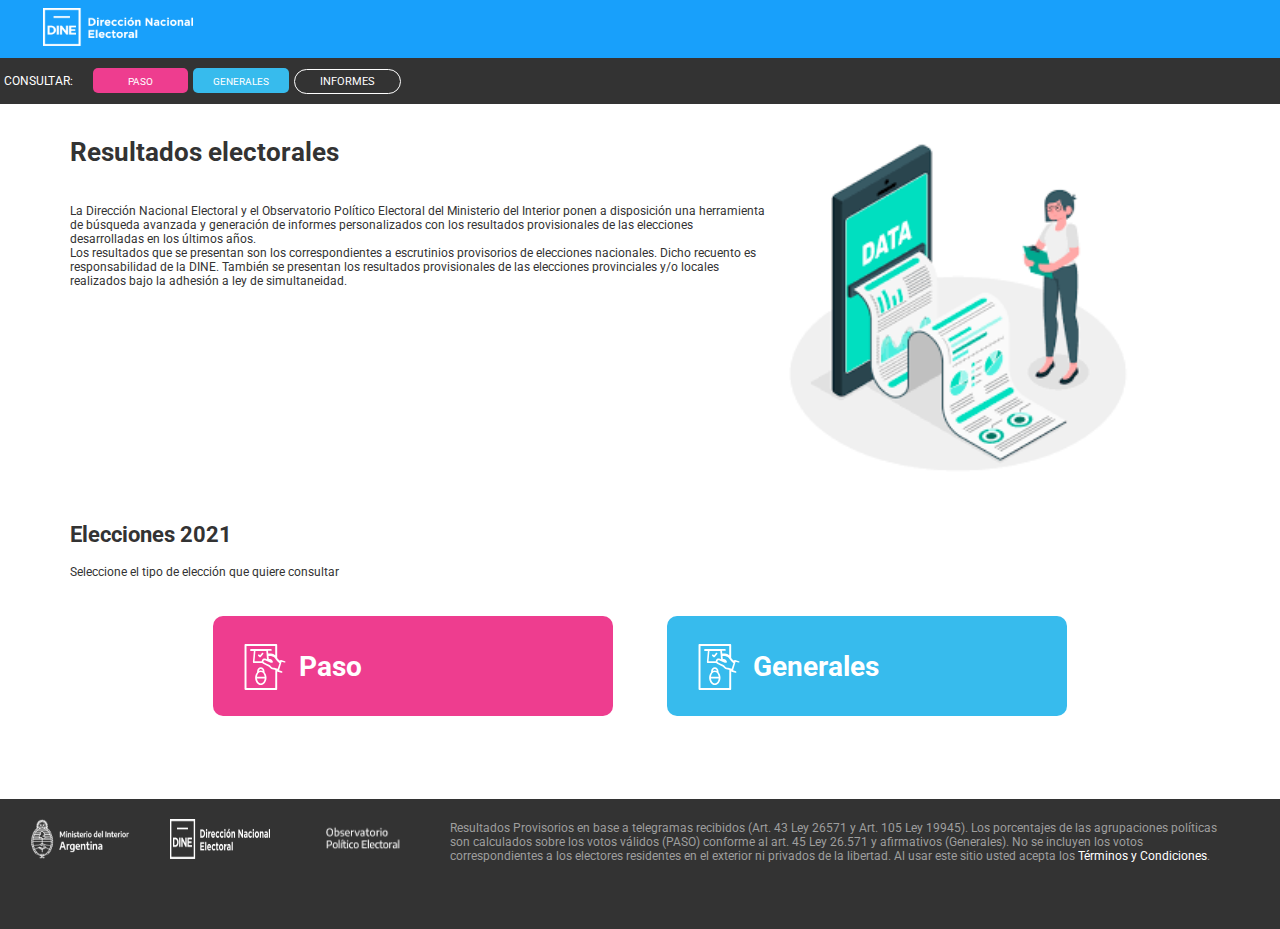
<file: index.html>
<!DOCTYPE html>
<html lang="es">

<head>
    <meta charset="UTF-8" />
    <meta name="viewport" content="width=device-width, initial-scale=1.0" />
    <title>Sistema de Publicación de Resultados Electorales</title>
    <link rel="shortcut icon" type="image/png" href="img/icons/favicon-16x16.png">
    <!-- Estilos CSS -->
    <link rel="stylesheet" href="css/common.css" />
    <link rel="stylesheet" href="css/pages/index.css" />
    <link rel="stylesheet" href="https://cdnjs.cloudflare.com/ajax/libs/font-awesome/5.15.4/css/all.min.css"
        crossorigin="anonymous" referrerpolicy="no-referrer" />
</head>

<body>
    <header>
        <!--Barra de logo portal-->
        <div class="header-page">
            <img src="img/Logo_DINE_negativo.png" alt="logo" class="logo">
        </div>
        <!--Barra de menú principal-->
        <nav class="menu">
            <div id="div-menu">
                <p>CONSULTAR:</p>
                <button id="boton-paso">
                    <a class="active" href="paso.html">PASO</a>
                </button>
                <button id="boton-generales">
                    <a class="active" href="generales.html">GENERALES</a>
                </button>
            </div>
            <div>
                <button id="boton-informes">
                    <a class="active" href="informes.html">INFORMES</a>
                </button>
            </div>
        </nav>
    </header>
    <!-- Contenido principal de la página -->
    <main>
        <section id="sec-titulo">
            <!--Seccion para agregar una palicula favorita por codigo-->
            <div class="texto">
                <h1>Resultados electorales</h1>
                <p>La Dirección Nacional Electoral y el Observatorio Político Electoral del Ministerio del Interior
                    ponen a
                    disposición una herramienta de búsqueda avanzada y generación de informes personalizados con los
                    resultados provisionales de las elecciones desarrolladas en los últimos años. <br> Los resultados
                    que se
                    presentan son los correspondientes a escrutinios provisorios de elecciones nacionales. Dicho
                    recuento es
                    responsabilidad de la DINE. También se presentan los resultados provisionales de las elecciones
                    provinciales y/o locales realizados bajo la adhesión a ley de simultaneidad.</p>
            </div>

            <div>
                <img src="img/images.png" alt="img-data" class="img-data">
            </div>
        </section>
        <section id="sec-contenido">
            <h2>Elecciones 2021</h2>
            <p>Seleccione el tipo de elección que quiere consultar</p>
            <div class="buttons">
                <button class="paso-button">
                    <a href="paso.html">
                        <svg version="1.1" id="Capa_1" xmlns="http://www.w3.org/2000/svg"
                            xmlns:xlink="http://www.w3.org/1999/xlink" x="0px" y="0px" width="841.889px"
                            height="595.281px" viewBox="0 0 841.889 595.281" enable-background="new 0 0 841.889 595.281"
                            xml:space="preserve" class="v-icon__component theme--light"
                            style="font-size: 70px; height: 70px; width: 70px;">
                            <g>
                                <path fill="#FFFFFF"
                                    d="M671.434,227.503l-43.614-14.145c-2.358-1.179-4.716-1.179-8.252,1.179 c-2.357,1.179-4.715,3.536-4.715,5.894l-1.179,3.536c-9.431-8.251-22.396-20.039-34.185-35.363V31.827 c0-7.072-5.894-11.788-11.788-11.788H198.746c-7.073,0-11.788,5.895-11.788,11.788v530.448c0,7.072,4.715,11.787,11.788,11.787 h368.955c7.073,0,11.788-4.715,11.788-11.787V348.917c1.179,2.357,3.536,3.536,4.715,4.716l44.794,14.145c1.179,0,2.357,0,3.536,0 c4.715,0,8.251-2.357,9.43-7.072s-1.179-10.609-5.894-12.967l0,0l-34.185-11.787l30.648-102.554l34.185,10.608l0,0 c4.715,1.179,10.608-1.179,12.966-7.072C679.685,234.576,676.149,228.682,671.434,227.503z M555.914,550.487H210.533V43.615 h345.381v113.162c-29.47-25.934-77.799-21.218-83.693-20.039l-3.536-34.185h35.363c5.894,0,10.609-4.715,10.609-10.609 c0-5.894-4.716-10.608-10.609-10.608H262.4c-4.715,2.357-9.43,7.072-9.43,12.966c0,5.895,4.715,10.609,10.608,10.609h35.363 l-11.787,132.022c0,2.357,1.179,5.894,2.357,8.251c2.357,2.358,4.715,3.537,7.072,3.537h103.731 c5.895,9.43,15.324,12.966,16.503,14.145c0,0,29.47,15.324,51.866,24.755c12.967,5.894,15.324,9.43,20.039,14.145 c2.357,3.537,5.894,7.073,10.609,10.609c14.146,12.967,34.185,14.146,40.078,15.324l17.682,4.715L555.914,550.487z M456.897,203.927l-8.251-3.536c-1.179-1.179-17.682-8.251-31.827-3.536c-8.251,2.357-14.145,8.251-18.86,17.682 c-2.357,4.715-3.536,8.251-3.536,12.967h-87.229l10.608-122.593h130.844L456.897,203.927z M585.383,319.448l-42.436-11.788 c-1.179,0-2.357,0-3.536,0c0,0-17.682,0-28.291-9.431c-3.536-3.536-5.894-7.072-8.251-9.43 c-5.894-7.073-11.788-12.967-27.112-20.039c-22.396-9.431-50.687-24.755-51.865-24.755c0,0-7.073-3.536-9.431-9.43 c-1.179-3.536-1.179-7.072,1.179-10.609c2.357-4.715,4.716-5.894,7.073-7.072c5.894-2.357,14.145,1.179,17.682,2.357l62.475,25.933 c4.715,1.18,15.324,4.716,22.396-2.357c4.715-4.715,3.536-11.787-2.357-21.218c-10.609-16.503-29.469-20.039-37.721-20.039 c-1.179,0-2.357,0-2.357,0c-1.179,0-2.357,0-3.536,0l0,0l-4.716-36.542l-1.179-8.251c0,0,0,0,1.179,09c0,0,56.581-8.252,76.621,24.754c15.323,25.933,38.899,50.688,56.58,62.475L585.383,319.448z">
                                </path>
                                <path fill="#FFFFFF"
                                    d="M368.49,179.174c2.357,1.179,3.536,2.357,5.894,2.357l0,0l0,0c3.536,0,5.895-1.179,8.252-3.536 l29.469-35.363c3.536-4.715,2.357-10.609-1.179-14.146c-2.357-1.179-4.715-2.357-7.072-2.357c-2.358,0-4.716,1.179-7.073,3.536 l-12.966,15.324l-9.431,11.788l-5.894-4.716l-4.715-3.536c-4.716-3.536-10.609-2.357-14.146,2.357 c-3.536,4.716-2.357,10.609,2.357,14.146L368.49,179.174z">
                                </path>
                                <path fill="#FFFFFF"
                                    d="M427.428,359.526c0-2.357,0-3.536,0-5.894c0,0,0,0,0-1.18l0,0l0,0c0-28.29-20.039-50.688-44.793-50.688 c-24.755,0-44.794,22.397-44.794,50.688l0,0l0,0c0,2.358,0,4.716,0,7.073c-14.145,16.503-23.575,40.078-23.575,67.189l0,0l0,0 c0,48.33,30.648,88.408,68.369,88.408c37.72,0,68.368-40.078,68.368-88.408l0,0l0,0 C451.003,399.604,441.573,376.029,427.428,359.526z M382.635,495.085c-23.576,0-43.615-25.933-47.151-57.76h94.302 C427.428,469.152,407.389,495.085,382.635,495.085z M406.21,344.202c-7.073-3.536-15.324-5.894-23.575-5.894 c-8.252,0-16.503,2.357-23.576,5.894c3.537-12.967,12.967-21.218,23.576-21.218C394.422,321.805,403.853,331.235,406.21,344.202z M382.635,358.347c23.575,0,43.614,24.754,47.15,57.76h-94.302C339.02,383.101,359.059,358.347,382.635,358.347z">
                                </path>
                            </g>
                        </svg>
                        Paso
                    </a>
                </button>
                <button class="generales-button">
                    <a href="generales.html">
                        <svg version="1.1" id="Capa_1" xmlns="http://www.w3.org/2000/svg"
                            xmlns:xlink="http://www.w3.org/1999/xlink" x="0px" y="0px" width="841.889px"
                            height="595.281px" viewBox="0 0 841.889 595.281" enable-background="new 0 0 841.889 595.281"
                            xml:space="preserve" class="v-icon__component theme--light"
                            style="font-size: 70px; height: 70px; width: 70px;">
                            <g>
                                <path fill="#FFFFFF"
                                    d="M671.434,227.503l-43.614-14.145c-2.358-1.179-4.716-1.179-8.252,1.179 c-2.357,1.179-4.715,3.536-4.715,5.894l-1.179,3.536c-9.431-8.251-22.396-20.039-34.185-35.363V31.827 c0-7.072-5.894-11.788-11.788-11.788H198.746c-7.073,0-11.788,5.895-11.788,11.788v530.448c0,7.072,4.715,11.787,11.788,11.787 h368.955c7.073,0,11.788-4.715,11.788-11.787V348.917c1.179,2.357,3.536,3.536,4.715,4.716l44.794,14.145c1.179,0,2.357,0,3.536,0 c4.715,0,8.251-2.357,9.43-7.072s-1.179-10.609-5.894-12.967l0,0l-34.185-11.787l30.648-102.554l34.185,10.608l0,0 c4.715,1.179,10.608-1.179,12.966-7.072C679.685,234.576,676.149,228.682,671.434,227.503z M555.914,550.487H210.533V43.615 h345.381v113.162c-29.47-25.934-77.799-21.218-83.693-20.039l-3.536-34.185h35.363c5.894,0,10.609-4.715,10.609-10.609 c0-5.894-4.716-10.608-10.609-10.608H262.4c-4.715,2.357-9.43,7.072-9.43,12.966c0,5.895,4.715,10.609,10.608,10.609h35.363 l-11.787,132.022c0,2.357,1.179,5.894,2.357,8.251c2.357,2.358,4.715,3.537,7.072,3.537h103.731 c5.895,9.43,15.324,12.966,16.503,14.145c0,0,29.47,15.324,51.866,24.755c12.967,5.894,15.324,9.43,20.039,14.145 c2.357,3.537,5.894,7.073,10.609,10.609c14.146,12.967,34.185,14.146,40.078,15.324l17.682,4.715L555.914,550.487z M456.897,203.927l-8.251-3.536c-1.179-1.179-17.682-8.251-31.827-3.536c-8.251,2.357-14.145,8.251-18.86,17.682 c-2.357,4.715-3.536,8.251-3.536,12.967h-87.229l10.608-122.593h130.844L456.897,203.927z M585.383,319.448l-42.436-11.788 c-1.179,0-2.357,0-3.536,0c0,0-17.682,0-28.291-9.431c-3.536-3.536-5.894-7.072-8.251-9.43 c-5.894-7.073-11.788-12.967-27.112-20.039c-22.396-9.431-50.687-24.755-51.865-24.755c0,0-7.073-3.536-9.431-9.43 c-1.179-3.536-1.179-7.072,1.179-10.609c2.357-4.715,4.716-5.894,7.073-7.072c5.894-2.357,14.145,1.179,17.682,2.357l62.475,25.933 c4.715,1.18,15.324,4.716,22.396-2.357c4.715-4.715,3.536-11.787-2.357-21.218c-10.609-16.503-29.469-20.039-37.721-20.039 c-1.179,0-2.357,0-2.357,0c-1.179,0-2.357,0-3.536,0l0,0l-4.716-36.542l-1.179-8.251c0,0,0,0,1.179,09c0,0,56.581-8.252,76.621,24.754c15.323,25.933,38.899,50.688,56.58,62.475L585.383,319.448z">
                                </path>
                                <path fill="#FFFFFF"
                                    d="M368.49,179.174c2.357,1.179,3.536,2.357,5.894,2.357l0,0l0,0c3.536,0,5.895-1.179,8.252-3.536 l29.469-35.363c3.536-4.715,2.357-10.609-1.179-14.146c-2.357-1.179-4.715-2.357-7.072-2.357c-2.358,0-4.716,1.179-7.073,3.536 l-12.966,15.324l-9.431,11.788l-5.894-4.716l-4.715-3.536c-4.716-3.536-10.609-2.357-14.146,2.357 c-3.536,4.716-2.357,10.609,2.357,14.146L368.49,179.174z">
                                </path>
                                <path fill="#FFFFFF"
                                    d="M427.428,359.526c0-2.357,0-3.536,0-5.894c0,0,0,0,0-1.18l0,0l0,0c0-28.29-20.039-50.688-44.793-50.688 c-24.755,0-44.794,22.397-44.794,50.688l0,0l0,0c0,2.358,0,4.716,0,7.073c-14.145,16.503-23.575,40.078-23.575,67.189l0,0l0,0 c0,48.33,30.648,88.408,68.369,88.408c37.72,0,68.368-40.078,68.368-88.408l0,0l0,0 C451.003,399.604,441.573,376.029,427.428,359.526z M382.635,495.085c-23.576,0-43.615-25.933-47.151-57.76h94.302 C427.428,469.152,407.389,495.085,382.635,495.085z M406.21,344.202c-7.073-3.536-15.324-5.894-23.575-5.894 c-8.252,0-16.503,2.357-23.576,5.894c3.537-12.967,12.967-21.218,23.576-21.218C394.422,321.805,403.853,331.235,406.21,344.202z M382.635,358.347c23.575,0,43.614,24.754,47.15,57.76h-94.302C339.02,383.101,359.059,358.347,382.635,358.347z">
                                </path>
                            </g>
                        </svg>
                        Generales
                    </a>
                </button>
            </div>
        </section>
    </main>
    <!--Pie de página-->
    <footer>
        <div class="img-footer">
            <img src="img/icons/Ministerio-del-Interior_pluma.1ab9a7a7.png" alt="icono-ministerio"
                class="iconos-img-footer">
            <img src="img/Logo_DINE_negativo.png" alt="logo-footer" class="iconos-img-footer">
            <img src="img/icons/logos_001-10.4430c8d5.png" alt="iconos-logos" class="iconos-img-footer">
        </div>

        <div class="texto-footer">
            <p>
                Resultados Provisorios en base a telegramas recibidos (Art. 43 Ley 26571 y Art. 105 Ley 19945). Los
                porcentajes de las agrupaciones políticas son calculados sobre los votos válidos (PASO) conforme al art.
                45 Ley 26.571 y afirmativos (Generales). No se incluyen los votos correspondientes a los electores
                residentes en el exterior ni privados de la libertad. Al usar este sitio usted acepta los <a
                    href="terminos-y-cond.html">Términos y Condiciones</a>.
            </p>
        </div>

    </footer>

</html>
</file>
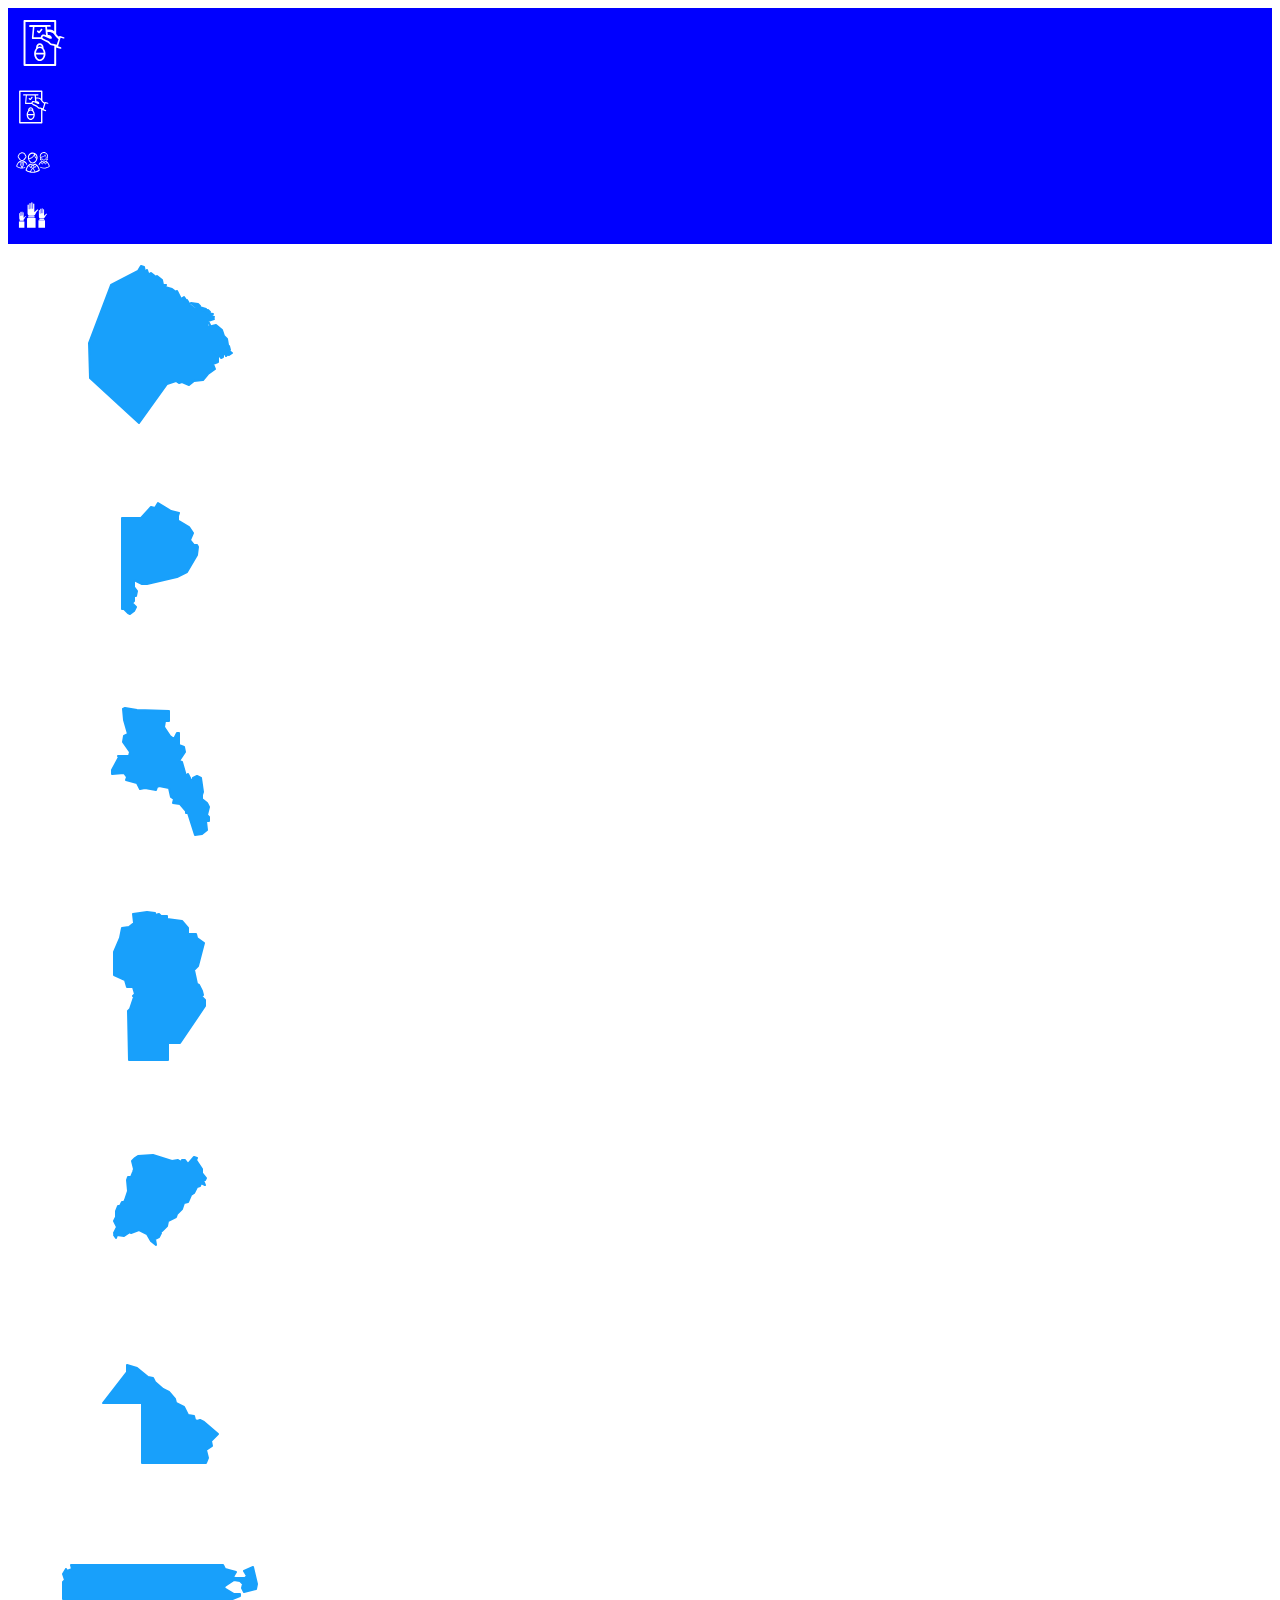
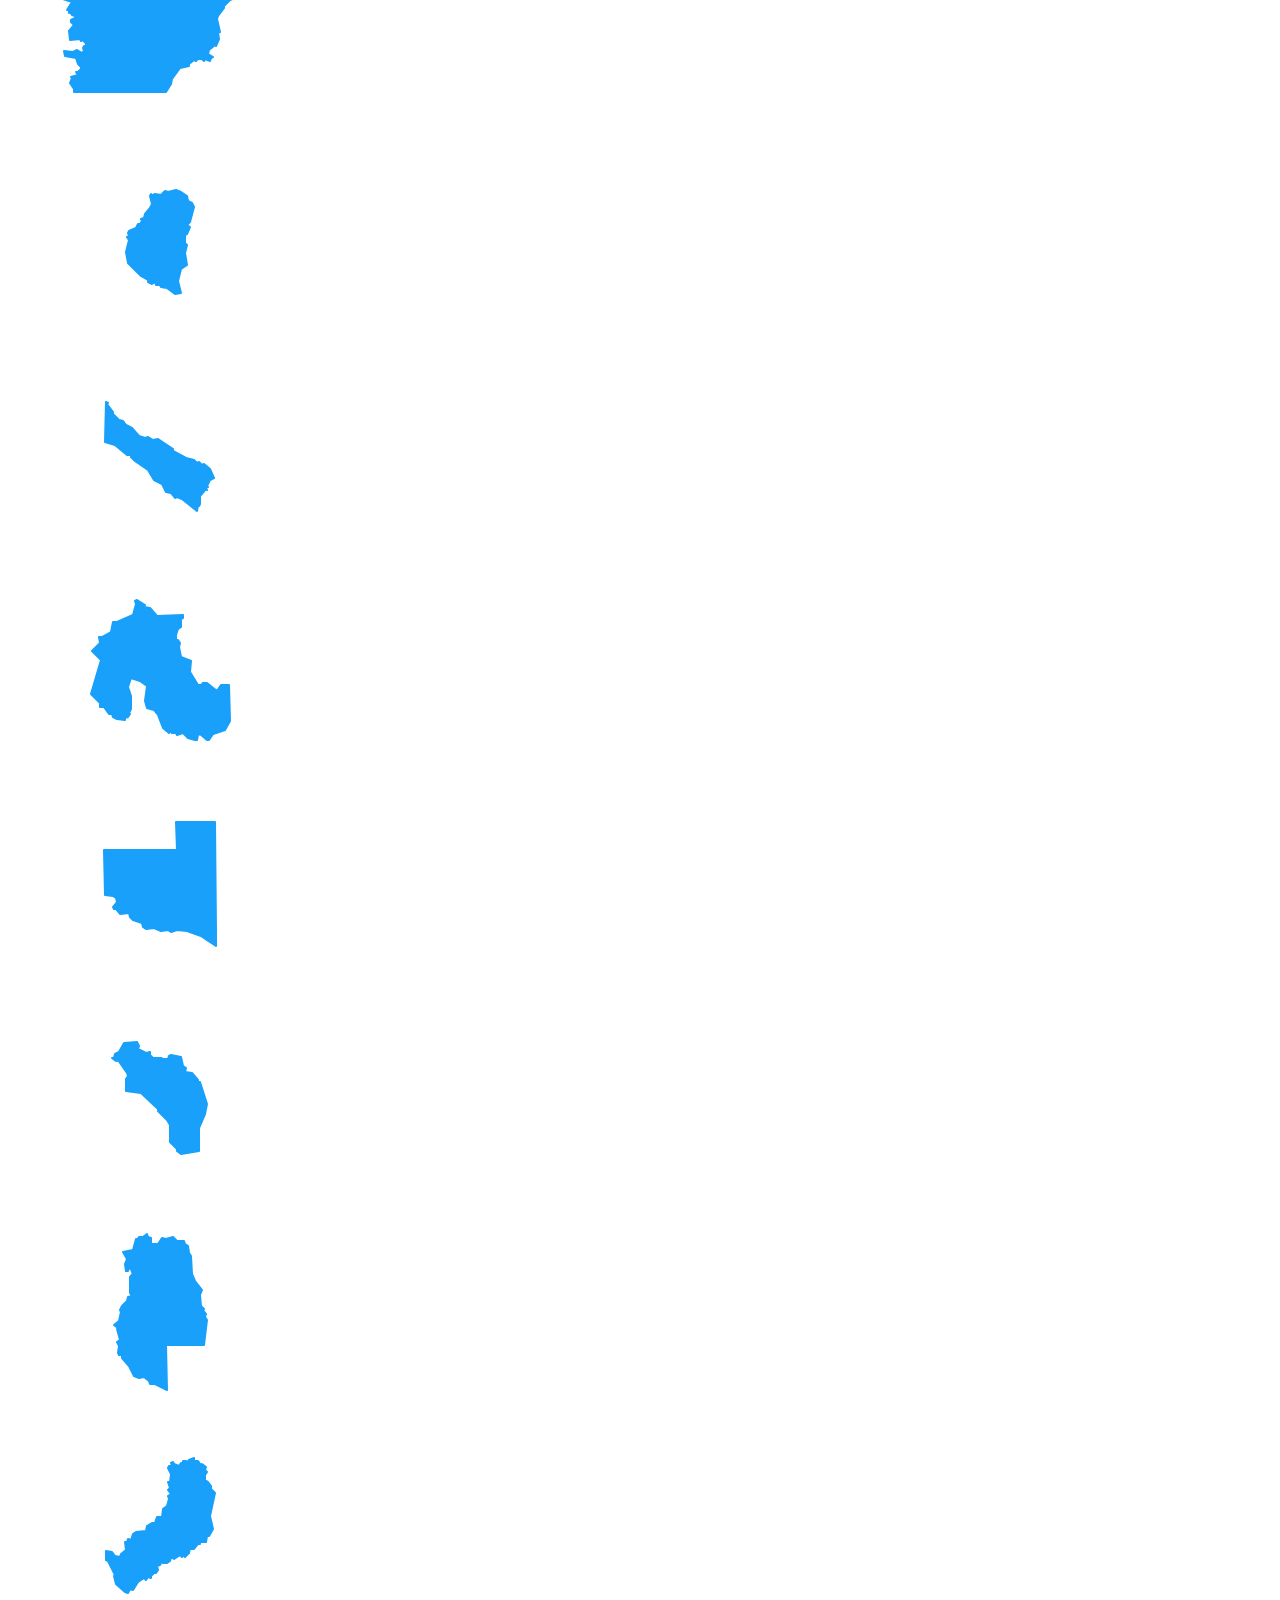
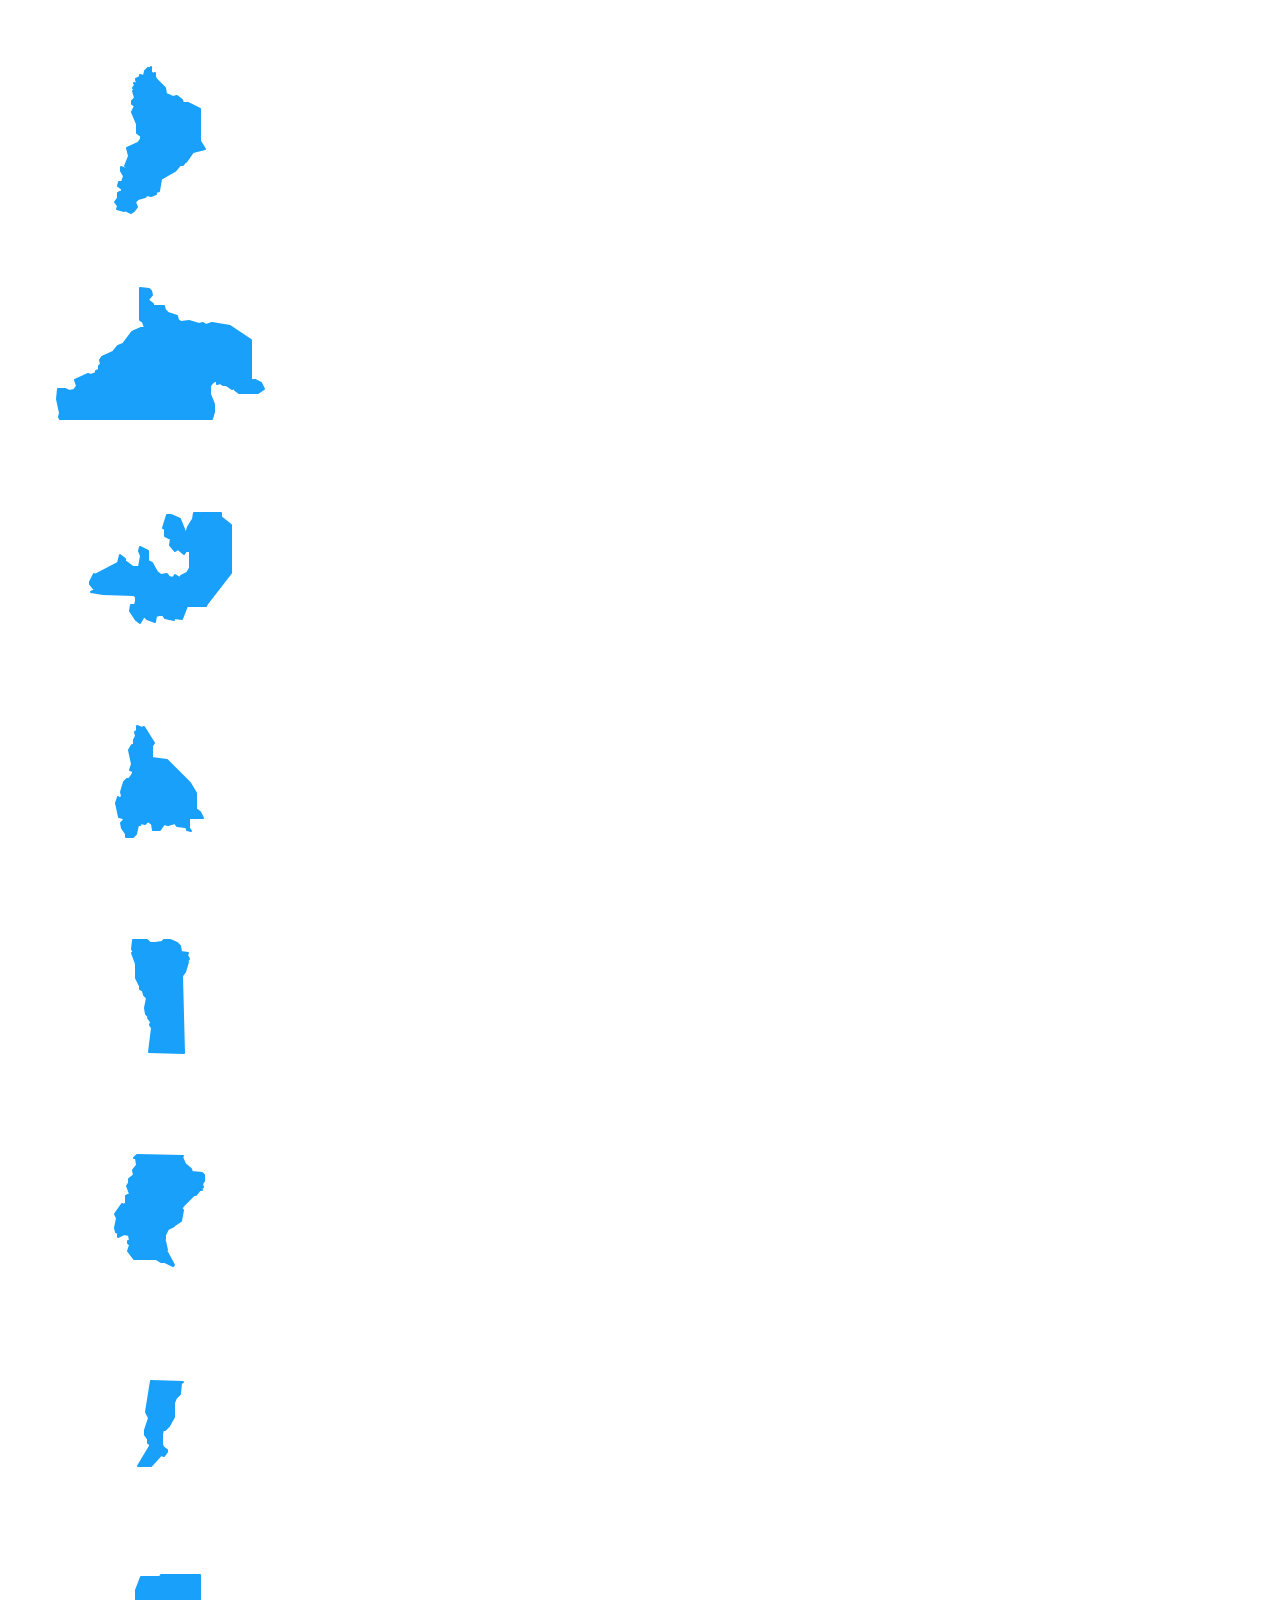
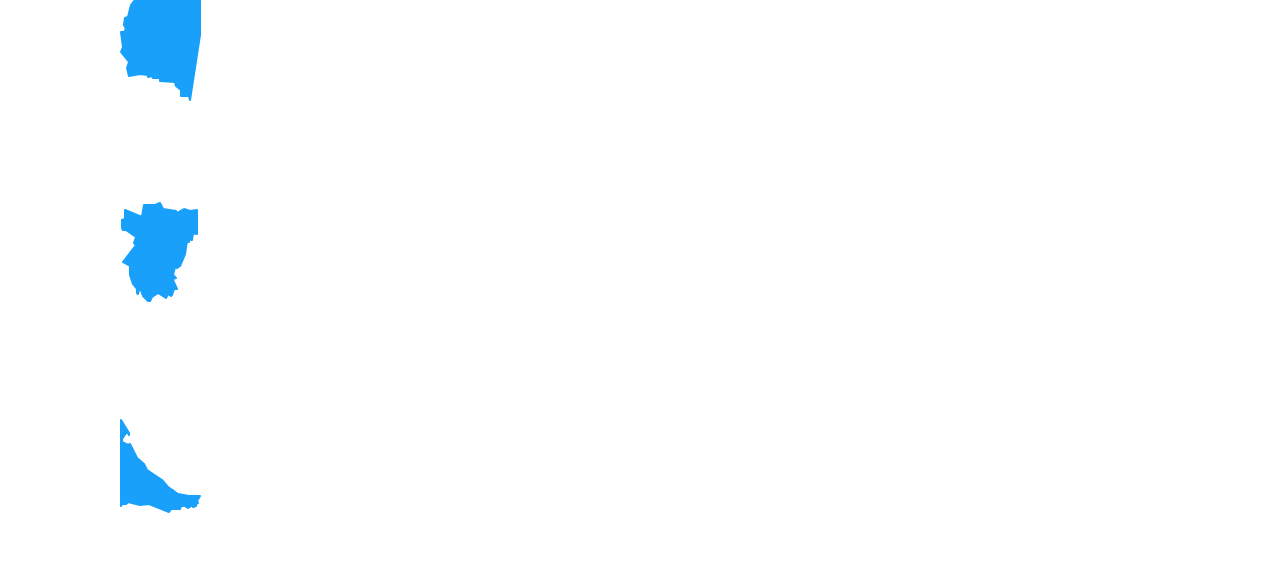
<file: iconosSVG.html>
<!DOCTYPE html>
<html lang="en">

<head>
    <meta charset="UTF-8">
    <meta name="viewport" content="width=device-width, initial-scale=1.0">
    <title>Document</title>
</head>

<body>
    <!--URNA-->
    <div style="background-color: blue;">
        <svg version="1.1" id="Capa_1" xmlns="http://www.w3.org/2000/svg" xmlns:xlink="http://www.w3.org/1999/xlink"
            x="0px" y="0px" width="841.889px" height="595.281px" viewBox="0 0 841.889 595.281"
            enable-background="new 0 0 841.889 595.281" xml:space="preserve" class="v-icon__component theme--light"
            style="font-size: 70px; height: 70px; width: 70px;">
            <g>
                <path fill="#FFFFFF"
                    d="M671.434,227.503l-43.614-14.145c-2.358-1.179-4.716-1.179-8.252,1.179 c-2.357,1.179-4.715,3.536-4.715,5.894l-1.179,3.536c-9.431-8.251-22.396-20.039-34.185-35.363V31.827 c0-7.072-5.894-11.788-11.788-11.788H198.746c-7.073,0-11.788,5.895-11.788,11.788v530.448c0,7.072,4.715,11.787,11.788,11.787 h368.955c7.073,0,11.788-4.715,11.788-11.787V348.917c1.179,2.357,3.536,3.536,4.715,4.716l44.794,14.145c1.179,0,2.357,0,3.536,0 c4.715,0,8.251-2.357,9.43-7.072s-1.179-10.609-5.894-12.967l0,0l-34.185-11.787l30.648-102.554l34.185,10.608l0,0 c4.715,1.179,10.608-1.179,12.966-7.072C679.685,234.576,676.149,228.682,671.434,227.503z M555.914,550.487H210.533V43.615 h345.381v113.162c-29.47-25.934-77.799-21.218-83.693-20.039l-3.536-34.185h35.363c5.894,0,10.609-4.715,10.609-10.609 c0-5.894-4.716-10.608-10.609-10.608H262.4c-4.715,2.357-9.43,7.072-9.43,12.966c0,5.895,4.715,10.609,10.608,10.609h35.363 l-11.787,132.022c0,2.357,1.179,5.894,2.357,8.251c2.357,2.358,4.715,3.537,7.072,3.537h103.731 c5.895,9.43,15.324,12.966,16.503,14.145c0,0,29.47,15.324,51.866,24.755c12.967,5.894,15.324,9.43,20.039,14.145 c2.357,3.537,5.894,7.073,10.609,10.609c14.146,12.967,34.185,14.146,40.078,15.324l17.682,4.715L555.914,550.487z M456.897,203.927l-8.251-3.536c-1.179-1.179-17.682-8.251-31.827-3.536c-8.251,2.357-14.145,8.251-18.86,17.682 c-2.357,4.715-3.536,8.251-3.536,12.967h-87.229l10.608-122.593h130.844L456.897,203.927z M585.383,319.448l-42.436-11.788 c-1.179,0-2.357,0-3.536,0c0,0-17.682,0-28.291-9.431c-3.536-3.536-5.894-7.072-8.251-9.43 c-5.894-7.073-11.788-12.967-27.112-20.039c-22.396-9.431-50.687-24.755-51.865-24.755c0,0-7.073-3.536-9.431-9.43 c-1.179-3.536-1.179-7.072,1.179-10.609c2.357-4.715,4.716-5.894,7.073-7.072c5.894-2.357,14.145,1.179,17.682,2.357l62.475,25.933 c4.715,1.18,15.324,4.716,22.396-2.357c4.715-4.715,3.536-11.787-2.357-21.218c-10.609-16.503-29.469-20.039-37.721-20.039 c-1.179,0-2.357,0-2.357,0c-1.179,0-2.357,0-3.536,0l0,0l-4.716-36.542l-1.179-8.251c0,0,0,0,1.179,09c0,0,56.581-8.252,76.621,24.754c15.323,25.933,38.899,50.688,56.58,62.475L585.383,319.448z">
                </path>
                <path fill="#FFFFFF"
                    d="M368.49,179.174c2.357,1.179,3.536,2.357,5.894,2.357l0,0l0,0c3.536,0,5.895-1.179,8.252-3.536 l29.469-35.363c3.536-4.715,2.357-10.609-1.179-14.146c-2.357-1.179-4.715-2.357-7.072-2.357c-2.358,0-4.716,1.179-7.073,3.536 l-12.966,15.324l-9.431,11.788l-5.894-4.716l-4.715-3.536c-4.716-3.536-10.609-2.357-14.146,2.357 c-3.536,4.716-2.357,10.609,2.357,14.146L368.49,179.174z">
                </path>
                <path fill="#FFFFFF"
                    d="M427.428,359.526c0-2.357,0-3.536,0-5.894c0,0,0,0,0-1.18l0,0l0,0c0-28.29-20.039-50.688-44.793-50.688 c-24.755,0-44.794,22.397-44.794,50.688l0,0l0,0c0,2.358,0,4.716,0,7.073c-14.145,16.503-23.575,40.078-23.575,67.189l0,0l0,0 c0,48.33,30.648,88.408,68.369,88.408c37.72,0,68.368-40.078,68.368-88.408l0,0l0,0 C451.003,399.604,441.573,376.029,427.428,359.526z M382.635,495.085c-23.576,0-43.615-25.933-47.151-57.76h94.302 C427.428,469.152,407.389,495.085,382.635,495.085z M406.21,344.202c-7.073-3.536-15.324-5.894-23.575-5.894 c-8.252,0-16.503,2.357-23.576,5.894c3.537-12.967,12.967-21.218,23.576-21.218C394.422,321.805,403.853,331.235,406.21,344.202z M382.635,358.347c23.575,0,43.614,24.754,47.15,57.76h-94.302C339.02,383.101,359.059,358.347,382.635,358.347z">
                </path>
            </g>
        </svg>

    </div>

    <!--Recuadros-->
    <div style="background-color: blue;">
        <svg version="1.1" id="Capa_1" xmlns="http://www.w3.org/2000/svg" xmlns:xlink="http://www.w3.org/1999/xlink"
            x="0px" y="0px" width="841.889px" height="595.281px" viewBox="0 0 841.889 595.281"
            enable-background="new 0 0 841.889 595.281" xml:space="preserve" class="v-icon__component theme--light"
            style="font-size: 50px; height: 50px; width: 50px;">
            <g>
                <path fill="#FFFFFF"
                    d="M671.434,227.503l-43.614-14.145c-2.358-1.179-4.716-1.179-8.252,1.179
                                                        c-2.357,1.179-4.715,3.536-4.715,5.894l-1.179,3.536c-9.431-8.251-22.396-20.039-34.185-35.363V31.827
                                                        c0-7.072-5.894-11.788-11.788-11.788H198.746c-7.073,0-11.788,5.895-11.788,11.788v530.448c0,7.072,4.715,11.787,11.788,11.787
                                                        h368.955c7.073,0,11.788-4.715,11.788-11.787V348.917c1.179,2.357,3.536,3.536,4.715,4.716l44.794,14.145c1.179,0,2.357,0,3.536,0
                                                        c4.715,0,8.251-2.357,9.43-7.072s-1.179-10.609-5.894-12.967l0,0l-34.185-11.787l30.648-102.554l34.185,10.608l0,0
                                                        c4.715,1.179,10.608-1.179,12.966-7.072C679.685,234.576,676.149,228.682,671.434,227.503z M555.914,550.487H210.533V43.615
                                                        h345.381v113.162c-29.47-25.934-77.799-21.218-83.693-20.039l-3.536-34.185h35.363c5.894,0,10.609-4.715,10.609-10.609
                                                        c0-5.894-4.716-10.608-10.609-10.608H262.4c-4.715,2.357-9.43,7.072-9.43,12.966c0,5.895,4.715,10.609,10.608,10.609h35.363
                                                        l-11.787,132.022c0,2.357,1.179,5.894,2.357,8.251c2.357,2.358,4.715,3.537,7.072,3.537h103.731
                                                        c5.895,9.43,15.324,12.966,16.503,14.145c0,0,29.47,15.324,51.866,24.755c12.967,5.894,15.324,9.43,20.039,14.145
                                                        c2.357,3.537,5.894,7.073,10.609,10.609c14.146,12.967,34.185,14.146,40.078,15.324l17.682,4.715L555.914,550.487z
                                                        M456.897,203.927l-8.251-3.536c-1.179-1.179-17.682-8.251-31.827-3.536c-8.251,2.357-14.145,8.251-18.86,17.682
                                                        c-2.357,4.715-3.536,8.251-3.536,12.967h-87.229l10.608-122.593h130.844L456.897,203.927z M585.383,319.448l-42.436-11.788
                                                        c-1.179,0-2.357,0-3.536,0c0,0-17.682,0-28.291-9.431c-3.536-3.536-5.894-7.072-8.251-9.43
                                                        c-5.894-7.073-11.788-12.967-27.112-20.039c-22.396-9.431-50.687-24.755-51.865-24.755c0,0-7.073-3.536-9.431-9.43
                                                        c-1.179-3.536-1.179-7.072,1.179-10.609c2.357-4.715,4.716-5.894,7.073-7.072c5.894-2.357,14.145,1.179,17.682,2.357l62.475,25.933
                                                        c4.715,1.18,15.324,4.716,22.396-2.357c4.715-4.715,3.536-11.787-2.357-21.218c-10.609-16.503-29.469-20.039-37.721-20.039
                                                        c-1.179,0-2.357,0-2.357,0c-1.179,0-2.357,0-3.536,0l0,0l-4.716-36.542l-1.179-8.251c0,0,0,0,1.179,0
                                                        c0,0,56.581-8.252,76.621,24.754c15.323,25.933,38.899,50.688,56.58,62.475L585.383,319.448z">
                </path>
                <path fill="#FFFFFF" d="M368.49,179.174c2.357,1.179,3.536,2.357,5.894,2.357l0,0l0,0c3.536,0,5.895-1.179,8.252-3.536
                                                        l29.469-35.363c3.536-4.715,2.357-10.609-1.179-14.146c-2.357-1.179-4.715-2.357-7.072-2.357c-2.358,0-4.716,1.179-7.073,3.536
                                                        l-12.966,15.324l-9.431,11.788l-5.894-4.716l-4.715-3.536c-4.716-3.536-10.609-2.357-14.146,2.357
                                                        c-3.536,4.716-2.357,10.609,2.357,14.146L368.49,179.174z">
                </path>
                <path fill="#FFFFFF"
                    d="M427.428,359.526c0-2.357,0-3.536,0-5.894c0,0,0,0,0-1.18l0,0l0,0c0-28.29-20.039-50.688-44.793-50.688
                                                        c-24.755,0-44.794,22.397-44.794,50.688l0,0l0,0c0,2.358,0,4.716,0,7.073c-14.145,16.503-23.575,40.078-23.575,67.189l0,0l0,0
                                                        c0,48.33,30.648,88.408,68.369,88.408c37.72,0,68.368-40.078,68.368-88.408l0,0l0,0
                                                        C451.003,399.604,441.573,376.029,427.428,359.526z M382.635,495.085c-23.576,0-43.615-25.933-47.151-57.76h94.302
                                                        C427.428,469.152,407.389,495.085,382.635,495.085z M406.21,344.202c-7.073-3.536-15.324-5.894-23.575-5.894
                                                        c-8.252,0-16.503,2.357-23.576,5.894c3.537-12.967,12.967-21.218,23.576-21.218C394.422,321.805,403.853,331.235,406.21,344.202z
                                                        M382.635,358.347c23.575,0,43.614,24.754,47.15,57.76h-94.302C339.02,383.101,359.059,358.347,382.635,358.347z">
                </path>
            </g>
        </svg>
    </div>
    <div style="background-color: blue;">
        <svg version="1.1" id="Layer_1" xmlns="http://www.w3.org/2000/svg" xmlns:xlink="http://www.w3.org/1999/xlink"
            x="0px" y="0px" width="841.889px" height="595.281px" viewBox="0 0 841.889 595.281"
            enable-background="new 0 0 841.889 595.281" xml:space="preserve" class="v-icon__component theme--light"
            style="font-size: 50px; height: 50px; width: 50px;">
            <title>comunidad</title>
            <path fill="#FFFFFF"
                d="M462.824,342.115h-0.59c-3.125-1.252-6.67-0.854-9.438,1.062c-10.771,7.341-23.424,11.436-36.453,11.797
                                                        c-13.2-0.436-26.022-4.519-37.043-11.797c-2.89-1.642-6.43-1.642-9.319,0c-54.148,26.779-76.682,98.859-71.845,112.897
                                                        c0.632,1.725,1.735,3.237,3.186,4.365c34.136,22.816,73.983,35.608,115.021,36.925c41.28-0.521,81.446-13.472,115.257-37.161
                                                        c1.454-1.173,2.557-2.724,3.186-4.482C539.387,440.739,516.973,368.659,462.824,342.115z M458.813,359.693
                                                        c5.067,2.88,9.848,6.237,14.275,10.027l-21.707,27.016l-21.353-26.426c10.135-1.979,19.866-5.647,28.784-10.854V359.693z
                                                        M434.039,395.084l-17.342,20.999c0,0,0,0.59,0,0.826c0,0.235,0,0,0-0.826l-17.224-20.999l17.578-21.471L434.039,395.084z
                                                        M373.992,359.693c8.952,5.199,18.728,8.83,28.902,10.735l-21.588,26.308l-22.061-27.252c4.616-3.762,9.55-7.117,14.746-10.027
                                                        V359.693z M315.007,447.464c5.307-26.169,17.715-50.372,35.863-69.957l25.6,32.088c1.272,1.329,3,2.13,4.837,2.241
                                                        c1.824-0.022,3.548-0.841,4.719-2.241l4.837-5.898l12.977,15.69l-31.853,52.497c-20.349-4.863-39.705-13.204-57.216-24.656
                                                        L315.007,447.464z M416.579,478.725c-10.703-0.196-21.366-1.381-31.852-3.539l31.852-52.143l32.088,52.496
                                                        c-10.662,1.965-21.481,2.952-32.323,2.95L416.579,478.725z M461.29,472.709l-32.441-52.851l12.977-15.69l4.955,5.898
                                                        c1.138,1.441,2.883,2.27,4.719,2.242l0,0c1.824-0.023,3.548-0.842,4.719-2.242l25.718-32.56
                                                        c18.07,19.442,30.544,43.411,36.099,69.367c-17.312,11.868-36.609,20.539-56.979,25.6L461.29,472.709z">
            </path>
            <path fill="#FFFFFF" d="M416.462,340.935c45.3,0,81.753-54.856,81.753-100.157c1.717-45.184-33.521-83.204-78.705-84.92
                                                        s-83.204,33.521-84.92,78.706c-0.078,2.07-0.078,4.144,0,6.214C334.59,286.079,371.043,340.935,416.462,340.935z M480.756,240.778
                                                        c0,1.298,0,2.596,0,3.894c-18.168-6.606-25.364-40.229-27.842-56.98C470.381,199.714,480.797,219.574,480.756,240.778z
                                                        M352.05,240.778c0.387-35.316,29.094-63.76,64.412-63.822c7.58,0.036,15.093,1.435,22.178,4.129
                                                        c-5.771,25.088-21.943,46.535-44.475,58.985c-12.627,7.394-27.523,9.911-41.88,7.079C352.168,244.553,352.05,242.666,352.05,240.778
                                                        z M362.549,260.244c13.056-0.269,25.851-3.71,37.278-10.028c19.154-10.271,34.437-26.506,43.531-46.244
                                                        c4.719,20.645,14.864,47.188,35.392,53.087c-6.96,32.56-33.268,66.418-62.406,66.418s-54.03-32.089-61.816-63.94
                                                        C357.182,259.952,359.863,260.188,362.549,260.244z"></path>
            <path fill="#FFFFFF"
                d="M542.454,249.036l0.944,3.186c0.522,1.727,0.839,3.508,0.943,5.309l0,0c-0.551,1.18-1.966,3.657-4.247,7.433
                                                        l-1.062,1.77c-1.563,2.695-1.181,6.096,0.943,8.376c6.438,6.525,14.637,11.034,23.595,12.977c0.584,0.114,1.185,0.114,1.77,0
                                                        c3.892,0.367,7.345-2.489,7.713-6.381c0.352-3.722-2.251-7.075-5.943-7.658c-4.577-1.021-8.934-2.859-12.859-5.427
                                                        c1.602-2.582,2.87-5.356,3.775-8.258c0.116-1.177,0.116-2.362,0-3.539c-0.062-3.077-0.537-6.133-1.416-9.083l-0.943-3.422
                                                        c0-1.298-0.826-2.595-1.18-3.893v-1.18c-3.318-7.425-5.047-15.462-5.073-23.595c0.729-30.418,25.977-54.486,56.395-53.759
                                                        s54.486,25.977,53.759,56.395c-0.187,7.795-2.025,15.461-5.395,22.492l-2.124,7.433c-0.941,3.021-1.457,6.157-1.533,9.319
                                                        c-0.116,1.177-0.116,2.362,0,3.539c-0.056,0.352-0.056,0.71,0,1.062c0.976,2.515,2.201,4.926,3.657,7.196
                                                        c-2.936,1.979-6.159,3.49-9.556,4.483c-3.891,0.815-6.383,4.629-5.567,8.52c0.815,3.89,4.63,6.382,8.52,5.566
                                                        c0.443-0.093,0.877-0.228,1.294-0.401c7.512-2.082,14.32-6.159,19.701-11.797c2.093-2.286,2.518-5.642,1.062-8.376l-1.062-1.77
                                                        c-0.943-1.534-3.421-5.663-4.246-7.314v-0.59c0.017-1.81,0.336-3.604,0.943-5.309c0.59-2.478,1.298-4.837,1.77-6.371
                                                        c15.945-34.834,0.633-75.999-34.201-91.944s-75.999-0.633-91.944,34.201c-8.279,18.087-8.396,38.857-0.319,57.036L542.454,249.036z">
            </path>
            <path fill="#FFFFFF" d="M642.375,297.64c-2.532-1.03-5.412-0.72-7.668,0.825c-8.872,5.963-19.276,9.24-29.965,9.438
                                                        c-10.801-0.386-21.289-3.732-30.318-9.674c-2.138-1.544-4.956-1.771-7.313-0.59l0,0c-23.636,13.269-41.938,34.323-51.789,59.575
                                                        c3.657,4.247,7.078,8.612,10.263,12.977c5.804-16.099,14.791-30.863,26.426-43.413l24.42,27.134
                                                        c0.923,1.054,2.257,1.656,3.657,1.651l0,0c1.508-0.124,2.886-0.899,3.775-2.124l20.526-29.729l20.881,30.201
                                                        c0.928,1.18,2.285,1.943,3.775,2.123l0,0c1.43-0.02,2.79-0.615,3.774-1.651l24.893-27.134c15.105,16.03,25.513,35.905,30.082,57.452
                                                        c-24.783,16.33-53.728,25.214-83.405,25.6c-22.516-0.792-44.649-6.045-65.12-15.454c3.217,5.863,6.131,11.888,8.73,18.05
                                                        c18.353,6.987,37.713,10.971,57.334,11.797c33.779-0.463,66.647-11.022,94.376-30.318c1.199-0.993,2.098-2.301,2.596-3.775
                                                        C705.608,378.923,687.204,319.819,642.375,297.64z M579.615,342.705l-20.881-22.65c3.726-2.86,7.67-5.425,11.797-7.668
                                                        c7.562,4.349,15.827,7.343,24.42,8.848L579.615,342.705z M629.989,342.705l-14.864-21.353c8.595-1.564,16.855-4.598,24.42-8.966
                                                        c4.164,2.182,8.113,4.749,11.797,7.668L629.989,342.705z"></path>
            <path fill="#FFFFFF"
                d="M628.337,190.877c-1.385-2.284-4.359-3.014-6.644-1.628c-1.115,0.676-1.91,1.773-2.204,3.044
                                                        c-6.253,27.959-24.774,29.492-39.639,30.79c-8.729,0.708-18.639,1.651-18.639,11.207c0,24.185,19.465,53.323,43.53,53.323
                                                        c24.066,0,43.649-29.139,43.649-53.323C643.531,219.045,636.794,204.462,628.337,190.877z M604.743,278.057
                                                        c-17.932,0-33.976-24.42-34.094-43.649c3.214-1.169,6.607-1.768,10.027-1.77c13.213-1.18,34.447-2.949,44.711-27.251
                                                        c5.456,9.175,9.925,18.903,13.331,29.021C638.719,253.637,622.792,278.057,604.743,278.057z">
            </path>
            <path fill="#FFFFFF" d="M313.709,362.996c3.304-4.011,6.843-7.903,10.5-11.797c-10.078-22.699-27.316-41.47-49.076-53.44l0,0
                                                        c-2.572-1.03-5.487-0.721-7.786,0.825c-8.815,5.99-19.19,9.271-29.847,9.438c-10.771-0.347-21.232-3.697-30.2-9.674
                                                        c-2.422-1.345-5.365-1.345-7.786,0c-44.476,22.061-62.879,81.046-58.985,92.606c0.544,1.449,1.483,2.717,2.713,3.657
                                                        c28.015,18.697,60.712,29.161,94.377,30.201c16.017-0.268,31.911-2.851,47.188-7.669c1.908-5.903,4.153-11.693,6.724-17.341
                                                        c-14.479,5.61-29.701,9.067-45.183,10.263l25.01-51.553c1.152-2.354,0.273-5.196-2.005-6.488l-10.146-5.898l21.234-27.605
                                                        C295.008,330.396,306.432,345.669,313.709,362.996z M153.741,384.349c5.684-25.848,19.895-49.032,40.346-65.828l21.234,27.487
                                                        l-10.146,5.898c-2.234,1.332-3.06,4.165-1.887,6.488l24.892,51.554C201.697,407.4,176.191,398.629,153.741,384.349z
                                                        M232.192,396.146l-18.285-37.751l10.971-6.488c1.257-0.7,2.157-1.9,2.478-3.304c0.226-1.408-0.114-2.85-0.943-4.011l-24.303-32.088
                                                        l0,0c9.059,5.185,19.108,8.401,29.493,9.438c0.472,22.65,0.708,55.564,0.59,73.731V396.146z M247.764,344.593
                                                        c-1.677,2.163-1.283,5.275,0.879,6.952c0.171,0.132,0.35,0.253,0.536,0.362l10.972,6.488l-17.932,38.341c0-12.505,0-35.392,0-74.204
                                                        c10.56-1.072,20.771-4.369,29.965-9.673l0,0L247.764,344.593z">
            </path>
            <path fill="#FFFFFF"
                d="M180.521,255.171c5.19,10.382,23.594,41.525,56.743,41.525c33.15,0,51.554-31.144,56.744-41.525
                                                        c7.55-3.822,12.906-10.921,14.511-19.229c4.03-10.152,3.024-21.612-2.714-30.908c-1.321-1.697-2.869-3.205-4.601-4.482
                                                        c-9.042-35.281-44.972-56.552-80.253-47.51c-23.321,5.977-41.532,24.188-47.509,47.51c-1.962,1.255-3.68,2.854-5.073,4.719
                                                        c-5.66,9.234-6.664,20.588-2.713,30.672C167.249,244.36,172.775,251.508,180.521,255.171z M180.521,214.235
                                                        c1.003-1.31,2.491-2.16,4.129-2.359l0,0c0.77,0.139,1.506-0.372,1.645-1.142c0.003-0.013,0.005-0.025,0.007-0.038
                                                        c3.3-27.756,28.475-47.581,56.23-44.281c23.217,2.76,41.521,21.064,44.28,44.281c0.178,0.805,0.959,1.325,1.77,1.18
                                                        c1.693,0.124,3.247,0.987,4.247,2.359c1.651,2.241,3.067,7.078,0,17.342c-1.415,4.954-4.247,10.735-8.848,9.438
                                                        c-0.716-0.241-1.494,0.122-1.77,0.825c-7.668,19.584-24.892,39.284-45.772,39.284s-38.223-19.818-45.891-39.52
                                                        c-0.238-0.571-0.797-0.944-1.416-0.944l0,0c-4.601,1.534-7.55-4.364-8.966-9.319c-2.595-10.027-1.18-14.864,0.473-17.105H180.521z">
            </path>
        </svg>
    </div>
    <div style="background-color: blue;">
        <svg version="1.1" id="Layer_1" xmlns="http://www.w3.org/2000/svg" xmlns:xlink="http://www.w3.org/1999/xlink"
            x="0px" y="0px" width="841.889px" height="595.281px" viewBox="0 0 841.889 595.281"
            enable-background="new 0 0 841.889 595.281" xml:space="preserve" class="v-icon__component theme--light"
            style="font-size: 50px; height: 50px; width: 50px;">
            <title>participacion</title>
            <path fill="#FFFFFF"
                d="M508.832,212.347c-2.05-2.229-4.488-4.068-7.195-5.427c-2.793-1.033-5.824-1.238-8.73-0.59
                c-1.705,0.26-3.37,0.735-4.955,1.416c-10.957,5.935-20.277,14.485-27.133,24.892c-4.26,6.344-10.35,11.24-17.46,14.038V116.909
                c1.236-5.799-2.462-11.501-8.261-12.737s-11.502,2.462-12.737,8.261c-0.315,1.476-0.315,3.001,0,4.477v70.782
                c0,2.802-2.271,5.073-5.073,5.073s-5.072-2.271-5.072-5.073V97.326c0.751-6.472-3.886-12.327-10.357-13.079
                c-0.048-0.006-0.095-0.011-0.143-0.016c-6.479,0.673-11.188,6.473-10.515,12.953c0.005,0.047,0.011,0.095,0.016,0.142v90.247
                c0,2.802-2.271,5.073-5.072,5.073c-2.802,0-5.073-2.271-5.073-5.073v-80.81c0.771-6.364-3.682-12.18-10.027-13.095
                c-6.48,0.673-11.188,6.473-10.515,12.953c0.005,0.047,0.01,0.095,0.016,0.142v90.365c0,2.802-2.271,5.073-5.073,5.073
                s-5.072-2.271-5.072-5.073v-61.816c0.751-6.472-3.886-12.327-10.357-13.079c-0.048-0.005-0.095-0.011-0.143-0.016
                c-6.48,0.674-11.188,6.473-10.515,12.953c0.005,0.047,0.01,0.095,0.016,0.142v128.234c-1.572,18.48,6.725,36.419,21.824,47.188
                h81.636c11.325-6.8,20.806-16.28,27.605-27.605c2.595-4.837,4.837-9.319,7.078-13.566c6.687-16.377,16.459-31.315,28.785-44.003
                c3.446-2.846,7.115-5.409,10.971-7.668c1.093-0.64,1.863-1.711,2.123-2.949C509.631,214.033,509.414,213.078,508.832,212.347z">
            </path>
            <path fill="#FFFFFF" d="M328.573,348.25h127.645c4.495,0,8.14,3.645,8.14,8.14l0,0v154.66l0,0H320.552l0,0V356.272
                C320.615,351.868,324.17,348.313,328.573,348.25z"></path>
            <rect x="339.073" y="317.695" fill="#FFFFFF" width="108.061" height="22.533"></rect>
            <path fill="#FFFFFF" d="M657.24,282.422c-1.578-1.706-3.458-3.105-5.544-4.129c-2.162-0.592-4.444-0.592-6.606,0
                c-1.346,0.213-2.655,0.61-3.894,1.18c-8.328,4.552-15.416,11.073-20.645,18.993c-3.306,4.799-7.938,8.529-13.331,10.736v-99.804
                c1.083-4.431-1.632-8.899-6.062-9.982c-4.431-1.082-8.899,1.632-9.982,6.062c-0.314,1.288-0.314,2.632,0,3.92V263.9
                c0.207,2.307-1.473,4.354-3.774,4.602c-2.343-0.122-4.143-2.12-4.021-4.462c0.002-0.047,0.005-0.093,0.009-0.14v-69.484
                c1.083-4.431-1.632-8.899-6.062-9.981c-4.431-1.083-8.899,1.631-9.982,6.062c-0.314,1.288-0.314,2.632,0,3.92v69.013
                c0.373,2.117-1.041,4.137-3.159,4.51c-2.117,0.372-4.136-1.042-4.509-3.159c-0.078-0.447-0.078-0.904,0-1.351v-61.816
                c0.939-4.463-1.918-8.843-6.381-9.781c-4.463-0.939-8.842,1.917-9.781,6.381c-0.235,1.121-0.235,2.279,0,3.4v69.721
                c0.737,2.02-0.303,4.255-2.322,4.992c-2.02,0.736-4.254-0.303-4.991-2.322c-0.315-0.862-0.315-1.808,0-2.67v-47.188
                c0.938-4.463-1.918-8.842-6.381-9.781s-8.843,1.918-9.781,6.381c-0.236,1.121-0.236,2.279,0,3.4v98.152
                c-1.186,13.88,4.937,27.377,16.162,35.627h62.524c8.877-5.241,16.299-12.623,21.588-21.471l5.309-10.382
                c5.146-12.51,12.633-23.922,22.061-33.622c2.67-2.135,5.467-4.104,8.376-5.898c0.834-0.489,1.431-1.3,1.652-2.241
                C657.869,283.641,657.694,282.938,657.24,282.422z"></path>
            <path fill="#FFFFFF" d="M519.332,386.472h97.68c3.453,0,6.252,2.799,6.252,6.252v117.971l0,0H512.608l0,0V392.724
                c-0.01-3.453,2.781-6.26,6.234-6.27C519.006,386.454,519.169,386.46,519.332,386.472z">
            </path>
            <rect x="527.354" y="363.114" fill="#FFFFFF" width="82.698" height="17.224"></rect>
            <path fill="#FFFFFF" d="M304.508,320.173c-1.309-1.415-2.869-2.575-4.602-3.421c-1.851-0.524-3.812-0.524-5.662,0l-3.186,0.943
                c-6.955,3.823-12.869,9.291-17.224,15.927c-2.748,4.048-6.654,7.173-11.207,8.966v-83.76c0.419-4.117-2.505-7.824-6.606-8.376
                c-4.149,0.493-7.14,4.218-6.725,8.376v45.536c0.135,1.95-1.337,3.641-3.287,3.774c-0.005,0.001-0.011,0.001-0.016,0.001
                c-1.909-0.187-3.322-1.861-3.186-3.775v-57.688c0.352-4.139-2.607-7.824-6.725-8.376c-4.116,0.552-7.075,4.237-6.724,8.376v57.688
                c0.343,1.792-0.831,3.523-2.623,3.866c-1.792,0.344-3.522-0.831-3.865-2.623c-0.079-0.41-0.079-0.832,0-1.243v-51.671
                c0.412-4.134-2.593-7.824-6.725-8.258c-4.1,0.493-7.071,4.144-6.725,8.258v57.688c0.001,1.759-1.425,3.186-3.184,3.187
                s-3.186-1.425-3.187-3.184c0-0.001,0-0.002,0-0.003v-39.049c0.352-4.139-2.607-7.824-6.725-8.376
                c-4.149,0.493-7.139,4.218-6.725,8.376v82.58c-1.079,11.861,4.222,23.405,13.921,30.318h52.144
                c7.469-4.531,13.645-10.91,17.931-18.521l4.483-8.612c4.286-10.447,10.533-19.979,18.403-28.077c2.212-1.854,4.58-3.511,7.078-4.954
                c0.715-0.38,1.199-1.085,1.298-1.888C305.219,321.508,305.073,320.68,304.508,320.173z">
            </path>
            <path fill="#FFFFFF" d="M189.368,406.999h81.518c2.867,0,5.19,2.324,5.19,5.191v98.859l0,0h-91.898l0,0V412.19
                C184.178,409.323,186.501,406.999,189.368,406.999z"></path>
            <rect x="195.975" y="387.534" fill="#FFFFFF" width="69.013" height="14.393"></rect>
        </svg>
    </div>


    <!--Mapas-->
    <!--//Ciudad Autónoma de Buenos Aires//-->
    <svg height="210" width="800">
        <path class="leaflet-interactive" stroke="#18a0fb" stroke-opacity="1" stroke-width="2" stroke-linecap="round"
            stroke-linejoin="round" fill="#18a0fb" fill-opacity="1" fill-rule="evenodd"
            d="M182 61L179 56L176 58L178 56L176 53L173 55L169 47L168 48L164 45L157 43L158 41L155 41L154 36L149 32L148 33L143 29L142 30L145 32L140 29L138 32L137 30L140 29L139 26L137 28L136 23L133 22L130 27L103 41L81 99L82 134L131 179L159 140L168 137L171 139L174 138L181 141L186 137L195 136L200 130L207 125L205 120L210 118L210 112L205 107L210 110L213 114L215 113L215 110L217 110L218 112L219 111L217 109L221 111L224 109L220 106L222 106L221 102L218 102L216 104L215 103L217 102L212 102L220 101L219 95L216 92L214 86L208 81L200 83L199 80L201 79L202 81L200 77L206 75L203 75L203 73L206 73L201 71L205 70L199 69L198 68L202 68L200 66L195 67L194 66L198 65L188 62L192 62L190 60L183 59L189 64L187 65z">
        </path>
    </svg>

    <!--//Buenos Aires//-->
    <svg height="210" width="800">
        <path class="leaflet-interactive" stroke="#18a0fb" stroke-opacity="1" stroke-width="2" stroke-linecap="round"
            stroke-linejoin="round" fill="#18a0fb" fill-opacity="1" fill-rule="evenodd"
            d="M171 55L163 53L150 45L147 50L143 49L133 60L114 60L114 151L116 151L120 155L122 156L126 153L128 149L124 145L126 143L126 138L128 138L129 133L126 129L126 122L134 126L139 126L169 119L179 114L189 97L190 89L189 87L186 87L182 82L185 75L181 69L171 63L170 64L170 58z">
        </path>
    </svg>

    <!--//Catamarca//-->
    <svg height="210" width="800">
        <path class="leaflet-interactive" stroke="#18a0fb" stroke-opacity="1" stroke-width="2" stroke-linecap="round"
            stroke-linejoin="round" fill="#18a0fb" fill-opacity="1" fill-rule="evenodd"
            d="M194 123L195 120L193 106L189 104L185 106L185 108L183 108L180 102L178 104L174 90L171 89L177 80L176 75L171 73L171 61L169 61L166 67L162 64L156 55L157 49L161 49L161 39L129 38L117 36L115 37L116 48L120 62L116 64L115 70L122 80L121 84L110 84L111 85L104 98L104 102L116 101L119 105L118 108L129 111L132 117L137 116L148 118L149 115L151 114L161 116L163 125L166 127L165 131L172 132L178 139L178 141L180 141L187 163L194 162L199 158L198 149L201 149L201 145L199 143L201 135L199 131L194 127L194 124z">
        </path>
    </svg>

    <!--//Córdoba//-->
    <svg height="210" width="800">
        <path class="leaflet-interactive" stroke="#18a0fb" stroke-opacity="1" stroke-width="2" stroke-linecap="round"
            stroke-linejoin="round" fill="#18a0fb" fill-opacity="1" fill-rule="evenodd"
            d="M125 101L127 108L125 110L126 111L122 123L120 125L121 174L160 174L160 157L172 157L197 120L197 114L193 110L195 109L194 105L191 99L189 98L186 84L190 80L196 57L189 52L188 48L180 48L180 42L174 35L159 33L159 30L153 30L151 28L147 29L147 27L139 26L125 28L126 37L121 41L114 42L112 52L106 66L106 89L117 94L119 101z">
        </path>
    </svg>

    <!--//Corrientes//-->
    <svg height="210" width="800">
        <path class="leaflet-interactive" stroke="#18a0fb" stroke-opacity="1" stroke-width="2" stroke-linecap="round"
            stroke-linejoin="round" fill="#18a0fb" fill-opacity="1" fill-rule="evenodd"
            d="M106 135L108 138L109 135L116 136L122 132L123 133L131 130L139 134L143 141L148 145L147 139L151 137L153 133L152 131L154 131L159 126L160 121L168 117L169 114L174 109L176 103L180 102L183 95L186 93L189 87L192 86L193 83L197 85L195 80L197 80L198 78L194 73L194 69L188 60L189 58L186 57L180 64L177 60L174 60L173 62L170 60L164 61L145 55L130 56L127 58L124 61L126 69L125 72L123 77L120 77L119 80L120 91L117 100L116 102L114 102L112 106L110 106L108 111L108 117L106 121L109 127L106 133L107 135z">
        </path>
    </svg>

    <!--//Chaco//-->
    <svg height="210" width="800">
        <path class="leaflet-interactive" stroke="#18a0fb" stroke-opacity="1" stroke-width="2" stroke-linecap="round"
            stroke-linejoin="round" fill="#18a0fb" fill-opacity="1" fill-rule="evenodd"
            d="M152 149L198 149L200 144L198 136L204 132L203 127L210 120L196 108L192 106L189 107L187 106L186 102L180 101L176 93L168 89L167 85L161 78L155 75L147 68L145 64L140 63L129 54L119 51L119 58L95 89L134 89L134 149z">
        </path>
    </svg>

    <!--//Chubut//-->
    <svg height="210" width="800">
        <path class="leaflet-interactive" stroke="#18a0fb" stroke-opacity="1" stroke-width="2" stroke-linecap="round"
            stroke-linejoin="round" fill="#18a0fb" fill-opacity="1" fill-rule="evenodd"
            d="M94 37L63 37L64 41L59 43L58 41L55 46L57 52L55 54L55 71L64 74L59 82L61 82L61 85L62 84L64 87L67 88L67 90L63 92L63 94L66 97L61 103L62 112L72 111L73 113L75 112L78 116L78 118L76 118L75 120L76 123L74 125L69 122L65 124L56 123L57 128L68 130L70 136L73 139L73 141L70 144L68 144L70 147L63 149L64 150L62 155L66 161L66 164L158 164L163 156L164 151L172 140L181 138L181 136L186 132L188 133L190 131L194 131L196 133L197 131L202 133L203 130L205 129L200 126L201 122L207 117L208 118L211 111L210 105L212 104L209 91L210 88L216 80L216 78L222 72L232 68L232 66L226 66L216 60L217 58L226 52L232 53L235 56L234 60L236 64L248 61L249 56L245 39L236 43L239 48L237 50L227 50L225 49L228 44L217 41L215 37L105 37z">
        </path>
    </svg>

    <!--//Entre Rios//-->
    <svg height="210" width="800">
        <path class="leaflet-interactive" stroke="#18a0fb" stroke-opacity="1" stroke-width="2" stroke-linecap="round"
            stroke-linejoin="round" fill="#18a0fb" fill-opacity="1" fill-rule="evenodd"
            d="M168 48L160 50L157 49L153 53L147 52L145 53L145 55L143 52L142 54L144 62L142 66L137 72L136 76L133 77L134 79L132 82L130 82L128 86L121 89L120 91L121 94L119 95L121 98L118 110L120 121L133 134L140 138L140 140L144 142L147 140L148 143L152 143L153 145L159 146L167 152L173 151L170 139L173 127L179 123L177 111L179 103L177 101L177 93L179 92L182 85L179 83L182 80L186 65L184 61L180 59L179 54L173 50z">
        </path>
    </svg>

    <!--//Formosa//-->
    <svg height="210" width="800">
        <path class="leaflet-interactive" stroke="#18a0fb" stroke-opacity="1" stroke-width="2" stroke-linecap="round"
            stroke-linejoin="round" fill="#18a0fb" fill-opacity="1" fill-rule="evenodd"
            d="M98 46L97 86L107 89L119 99L123 99L123 101L127 105L140 114L146 124L154 128L158 136L163 137L167 142L169 141L174 143L189 155L190 149L191 150L192 148L192 140L198 133L199 134L198 132L200 131L199 130L202 124L206 122L202 113L196 108L194 109L191 106L189 107L186 104L178 102L165 95L165 93L150 83L145 84L140 81L137 82L131 80L124 72L118 69L115 65L111 64L105 58L105 56L99 48L100 47z">
        </path>
    </svg>

    <!--//Jujuy//-->
    <svg height="210" width="800">
        <path class="leaflet-interactive" stroke="#18a0fb" stroke-opacity="1" stroke-width="2" stroke-linecap="round"
            stroke-linejoin="round" fill="#18a0fb" fill-opacity="1" fill-rule="evenodd"
            d="M190 115L182 102L183 91L173 87L171 77L172 73L170 70L168 70L168 65L170 59L173 57L173 49L175 48L175 45L149 46L142 38L136 37L137 35L129 30L127 31L128 34L125 45L109 52L105 52L103 62L94 67L91 67L92 73L84 81L93 90L83 124L92 133L92 137L96 137L101 144L104 144L105 147L109 149L117 150L117 148L120 147L122 144L121 143L123 139L123 126L120 117L123 108L132 111L139 116L137 131L139 138L146 140L150 145L155 158L161 163L162 161L164 163L168 163L169 165L175 163L180 168L187 170L189 170L190 165L192 164L199 170L201 170L205 164L217 160L222 151L221 115L213 115L209 121L199 113L195 113L193 115z">
        </path>
    </svg>

    <!--//La Pampa//-->
    <svg height="210" width="800">
        <path class="leaflet-interactive" stroke="#18a0fb" stroke-opacity="1" stroke-width="2" stroke-linecap="round"
            stroke-linejoin="round" fill="#18a0fb" fill-opacity="1" fill-rule="evenodd"
            d="M208 148L207 38L168 38L169 66L96 66L97 111L105 112L108 114L109 118L105 123L106 125L108 125L112 130L121 129L122 133L125 136L134 139L135 143L138 145L146 144L153 147L160 146L163 148L169 146L179 147L193 152L208 162z">
        </path>
    </svg>

    <!--//La Rioja//-->
    <svg height="210" width="800">
        <path class="leaflet-interactive" stroke="#18a0fb" stroke-opacity="1" stroke-width="2" stroke-linecap="round"
            stroke-linejoin="round" fill="#18a0fb" fill-opacity="1" fill-rule="evenodd"
            d="M153 60L145 60L142 57L142 54L138 55L130 51L131 48L129 44L116 45L111 54L107 56L106 60L104 60L108 63L110 62L119 75L120 78L118 81L118 93L133 95L150 111L150 113L159 122L162 127L162 144L169 151L169 153L173 156L191 153L191 130L197 116L199 106L192 84L190 84L190 82L184 75L177 74L178 70L175 68L173 59L163 57L161 58L160 61L155 61z">
        </path>
    </svg>

    <!--//Mendoza//-->
    <svg height="210" width="800">
        <path class="leaflet-interactive" stroke="#18a0fb" stroke-opacity="1" stroke-width="2" stroke-linecap="round"
            stroke-linejoin="round" fill="#18a0fb" fill-opacity="1" fill-rule="evenodd"
            d="M124 60L125 61L122 65L122 81L124 84L120 85L119 89L114 94L112 98L113 100L111 109L106 113L110 116L109 117L112 128L109 130L111 134L110 141L111 143L114 143L114 146L121 154L126 164L131 166L136 165L141 169L142 172L147 172L159 178L158 133L196 133L199 108L197 105L198 102L195 98L196 97L193 94L192 83L194 78L187 69L184 62L183 44L181 41L180 34L177 32L176 29L169 29L165 25L158 27L154 26L150 32L143 32L143 26L140 25L139 22L135 25L131 25L130 27L128 27L125 38L115 40L119 47L117 52L118 59L120 59L121 56L123 57z">
        </path>
    </svg>

    <!--//Misiones//-->
    <svg height="210" width="800">
        <path class="leaflet-interactive" stroke="#18a0fb" stroke-opacity="1" stroke-width="2" stroke-linecap="round"
            stroke-linejoin="round" fill="#18a0fb" fill-opacity="1" fill-rule="evenodd"
            d="M146 147L148 147L150 144L149 140L152 139L154 135L155 137L159 137L162 135L163 131L166 133L172 129L174 131L175 129L177 131L181 127L182 121L183 123L186 123L190 118L192 118L192 116L198 116L199 110L201 110L205 103L202 90L207 67L203 63L203 60L200 56L197 54L197 49L199 46L197 44L198 41L194 38L193 39L190 35L186 35L186 37L186 32L181 34L181 36L180 35L179 37L178 35L175 35L175 37L173 37L171 40L166 38L165 36L163 37L164 40L161 40L160 42L163 48L162 56L160 56L162 62L160 64L163 68L160 70L161 73L159 80L155 83L154 91L149 91L147 97L144 97L139 100L138 105L128 106L125 108L123 114L120 113L119 116L117 116L118 124L113 128L112 131L107 130L104 126L98 125L98 134L100 135L107 149L106 150L108 158L117 166L120 167L122 163L125 164L130 156L136 152L138 154L140 151L143 152L143 150L141 149L143 147L144 149z">
        </path>
    </svg>

    <!--//Neuquén//-->
    <svg height="210" width="800">
        <path class="leaflet-interactive" stroke="#18a0fb" stroke-opacity="1" stroke-width="2" stroke-linecap="round"
            stroke-linejoin="round" fill="#18a0fb" fill-opacity="1" fill-rule="evenodd"
            d="M178 122L185 112L197 109L192 101L192 69L180 63L175 63L174 60L169 56L165 57L158 54L157 48L149 40L147 37L147 33L145 34L143 32L143 27L142 29L140 28L137 31L136 36L132 35L132 37L128 39L129 44L126 43L127 45L125 48L127 51L125 51L127 58L124 61L124 64L127 66L124 72L129 84L129 93L133 96L133 99L130 103L119 108L121 116L117 126L119 126L118 129L113 127L113 131L116 136L114 142L111 142L110 146L114 149L114 151L110 153L110 158L107 162L110 166L109 169L116 171L117 170L123 173L126 171L129 167L127 162L130 159L137 157L139 155L143 156L148 154L148 152L151 151L153 139L167 131L172 125L175 125L177 122z">
        </path>
    </svg>

    <!--//Río Negro//-->
    <svg height="210" width="800">
        <path class="leaflet-interactive" stroke="#18a0fb" stroke-opacity="1" stroke-width="2" stroke-linecap="round"
            stroke-linejoin="round" fill="#18a0fb" fill-opacity="1" fill-rule="evenodd"
            d="M215 131L218 131L224 135L227 134L227 136L231 139L250 139L256 135L253 129L247 126L243 126L243 86L222 72L204 69L198 71L195 69L191 70L181 67L173 68L170 66L169 62L160 59L157 56L156 52L145 52L145 50L140 46L144 41L143 37L141 35L132 34L132 66L135 68L137 74L133 74L124 78L115 90L110 92L105 98L94 103L92 106L93 110L91 112L91 116L88 117L88 119L83 121L80 120L67 126L69 132L66 136L61 137L57 135L50 135L49 145L52 159L51 163L52 165L204 165L206 158L206 150L202 140L202 132L205 128L209 126L211 129L209 128L209 130L212 129z">
        </path>
    </svg>

    <!--//Salta//-->
    <svg height="210" width="800">
        <path class="leaflet-interactive" stroke="#18a0fb" stroke-opacity="1" stroke-width="2" stroke-linecap="round"
            stroke-linejoin="round" fill="#18a0fb" fill-opacity="1" fill-rule="evenodd"
            d="M206 127L223 105L223 57L213 49L213 45L193 45L192 47L192 45L186 45L185 51L180 59L178 66L172 51L163 47L159 47L155 60L157 61L157 68L163 71L162 77L167 83L170 81L176 86L178 83L182 83L182 100L179 105L173 108L172 110L167 107L165 110L161 109L159 106L153 107L149 104L144 95L140 93L140 83L132 79L131 83L133 88L131 99L125 99L117 93L117 91L112 87L110 95L87 107L86 106L82 114L82 116L87 122L83 124L95 126L126 127L128 129L128 133L127 137L123 137L122 143L128 152L132 155L136 148L139 151L147 154L148 148L151 147L155 147L157 150L166 152L166 150L174 151L179 138L198 138L199 136z">
        </path>
    </svg>

    <!--//San Juan//-->
    <svg height="210" width="800">
        <path class="leaflet-interactive" stroke="#18a0fb" stroke-opacity="1" stroke-width="2" stroke-linecap="round"
            stroke-linejoin="round" fill="#18a0fb" fill-opacity="1" fill-rule="evenodd"
            d="M124 93L121 97L119 97L116 100L113 110L114 114L112 117L110 115L108 121L111 135L115 136L116 138L113 141L114 146L118 152L118 155L125 155L128 152L130 143L132 143L133 141L137 142L141 138L141 140L144 142L145 148L152 148L156 142L160 143L167 141L169 144L177 145L179 146L179 148L183 149L181 146L181 136L195 136L192 130L188 127L188 111L182 101L159 78L144 76L144 64L146 61L136 45L134 46L129 44L129 49L127 50L128 54L126 58L126 64L124 63L121 68L124 82L122 88L125 89L125 91z">
        </path>
    </svg>

    <!--//San Luis//-->
    <svg height="210" width="800">
        <path class="leaflet-interactive" stroke="#18a0fb" stroke-opacity="1" stroke-width="2" stroke-linecap="round"
            stroke-linejoin="round" fill="#18a0fb" fill-opacity="1" fill-rule="evenodd"
            d="M128 77L128 82L132 90L132 93L135 95L136 99L139 102L137 112L138 118L141 121L140 122L143 126L142 129L144 132L141 156L176 157L174 80L177 76L180 66L179 65L181 63L179 59L180 57L173 56L172 50L169 47L162 44L156 44L154 46L147 47L142 47L139 44L125 44L124 53L126 57L124 57L128 68L128 76z">
        </path>
    </svg>

    <!--//Santa Cruz//-->
    <svg height="210" width="800">
        <path class="leaflet-interactive" stroke="#18a0fb" stroke-opacity="1" stroke-width="2" stroke-linecap="round"
            stroke-linejoin="round" fill="#18a0fb" fill-opacity="1" fill-rule="evenodd"
            d="M183 88L186 85L188 85L192 80L194 80L193 79L195 77L194 74L196 71L196 65L194 63L184 62L183 59L177 54L174 47L175 46L129 45L126 48L128 48L129 55L125 60L126 65L121 69L121 73L119 76L122 84L118 86L118 93L116 95L114 94L107 104L109 108L107 118L108 122L110 123L110 127L116 124L121 125L122 131L120 131L120 133L122 135L120 141L126 149L148 149L153 152L157 152L165 156L166 155L159 142L154 142L157 142L159 140L157 131L155 131L157 129L157 125L160 119L166 116L164 114L165 113L162 112L165 111L167 115L173 111L175 100L173 102L173 100L175 96L183 88z">
        </path>
    </svg>

    <!--//Santa Fe//-->
    <svg height="210" width="800">
        <path class="leaflet-interactive" stroke="#18a0fb" stroke-opacity="1" stroke-width="2" stroke-linecap="round"
            stroke-linejoin="round" fill="#18a0fb" fill-opacity="1" fill-rule="evenodd"
            d="M143 57L138 88L141 94L137 106L137 111L140 115L140 119L142 120L142 122L130 142L143 142L153 131L156 132L159 128L159 126L155 123L154 120L154 110L155 106L157 106L161 102L166 93L166 79L168 74L172 70L173 59L175 58L143 57z">
        </path>
    </svg>

    <!--//Santiago del Estero//-->
    <svg height="210" width="800">
        <path class="leaflet-interactive" stroke="#18a0fb" stroke-opacity="1" stroke-width="2" stroke-linecap="round"
            stroke-linejoin="round" fill="#18a0fb" fill-opacity="1" fill-rule="evenodd"
            d="M192 52L192 37L153 37L152 39L133 39L128 52L128 63L126 63L123 67L120 79L117 80L116 87L118 91L116 94L113 94L115 109L113 114L121 124L119 130L121 138L132 136L140 137L140 139L144 138L145 140L152 140L152 143L167 144L168 148L173 152L173 158L181 158L182 162L192 97z">
        </path>
    </svg>

    <!--//Tucumán//-->
    <svg height="210" width="800">
        <path class="leaflet-interactive" stroke="#18a0fb" stroke-opacity="1" stroke-width="2" stroke-linecap="round"
            stroke-linejoin="round" fill="#18a0fb" fill-opacity="1" fill-rule="evenodd"
            d="M165 127L168 126L165 123L167 115L169 116L172 114L177 102L179 89L181 90L181 87L184 88L185 81L189 82L189 58L182 59L176 57L169 61L168 59L155 57L152 51L147 53L136 53L134 65L117 58L117 67L114 68L114 76L115 78L118 78L128 85L126 91L128 93L115 110L122 114L122 123L125 132L129 137L129 141L130 142L131 138L133 138L135 144L140 149L142 149L144 145L150 141L158 146L160 142L163 144L164 143L166 137L169 137L165 128z">
        </path>
    </svg>

    <!--//Tierra del Fuego, Antártida e Islas del Atlántico Sur//-->
    <svg height="210" width="800">
        <path class="leaflet-interactive" stroke="#18a0fb" stroke-opacity="1" stroke-width="2" stroke-linecap="round"
            stroke-linejoin="round" fill="#18a0fb" fill-opacity="1" fill-rule="evenodd"
            d="M166 125L160 121L154 114L139 104L136 98L129 92L122 78L120 79L114 76L114 73L118 67L120 67L121 69L121 67L113 54L113 140L114 138L118 138L120 136L132 139L141 138L161 146L163 143L172 143L173 140L177 140L180 142L185 139L185 141L188 140L188 138L190 137L189 135L192 130L181 130L170 128L167 126z">
        </path>
    </svg>


</body>

</html>
</file>
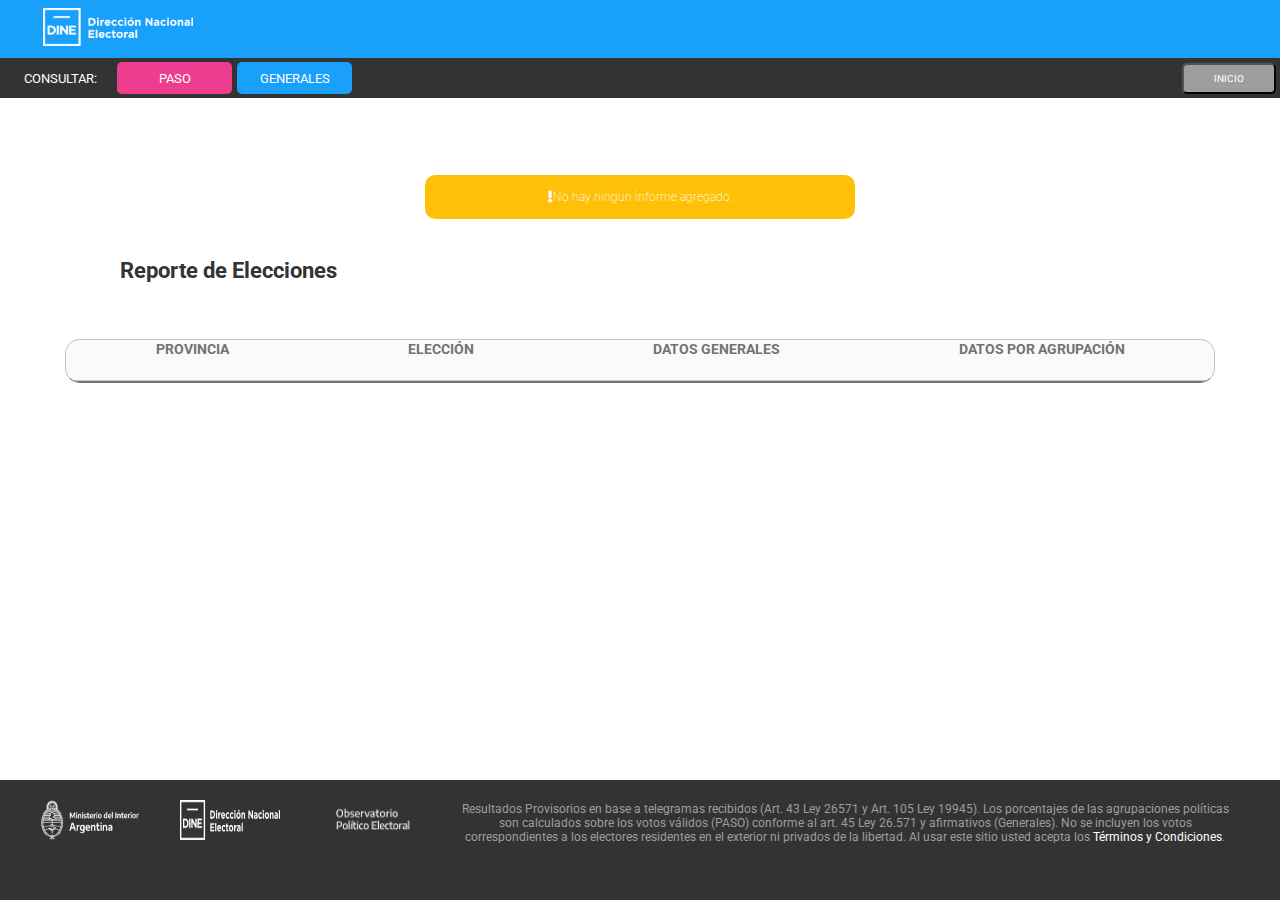
<file: informes.html>
<!DOCTYPE html>
<html lang="es">

<head>
    <meta charset="UTF-8" />
    <meta name="viewport" content="width=device-width, initial-scale=1.0" />
    <title>Sistema de Publicación de Resultados Electorales</title>
    <link rel="shortcut icon" type="image/png" href="img/icons/favicon-16x16.png">
    <!-- Estilos CSS -->
    <link rel="stylesheet" href="css/common.css" />
    <link rel="stylesheet" href="css/pages/informes.css">
    <link rel="stylesheet" href="https://cdnjs.cloudflare.com/ajax/libs/font-awesome/5.15.4/css/all.min.css"
        crossorigin="anonymous" referrerpolicy="no-referrer" />
        <script src="./js/pages/informes.js" defer></script>
</head>

<body>
    <header>
        <!--Barra de logo portal-->
        <div class="header-page">
            <a href="index.html">
                <img src="img/Logo_DINE_negativo.png" alt="logo" class="logo">
            </a>
        </div>
        <!--Barra de menú principal-->
        <nav class="menu">
            <div id="div-menu">
                <p>CONSULTAR:</p>
                <button id="boton-paso">
                    <a class="active" href="paso.html">PASO</a>
                </button>
                <button id="boton-generales">
                    <a class="active" href="generales.html">GENERALES</a>
                </button>
            </div>
            <div>
                <button id="boton-inicio-menu">
                    <a class="active" href="index.html">INICIO</a>
                </button>
            </div>
        </nav>
    </header>
    <!-- Contenido principal de la página -->
    <main>
        <section id="sec-messages">
            <h3 id="texto-cargando">Cargando datos...</h3>
            <p id="texto-verde"><i class="fa fa-thumbs-up"></i> Se agregó con éxito el resultado al informe</p>
            <p id="texto-rojo"><i class="fa fa-exclamation-triangle"></i> Error: Se produjo un error al intentar agregar resultados al informe</p>
            <p id="texto-amarillo"><i class="fa fa-exclamation"></i> No hay informes agregados.</p>
        </section>
        <section id="sec-titulo">
            <!--Seccion para agregar una palicula favorita por codigo-->
            <h2>Reporte de Elecciones</h2>
            <br><br>
        </section>
        <section id="sec-contenido">
            <!--Seccion para contenido de la página-->
            <table class="tabla-informes">
                <thead>

                    <tr>
                        <th>PROVINCIA</th>
                        <th>ELECCIÓN</th>
                        <th>DATOS GENERALES</th>
                        <th>DATOS POR AGRUPACIÓN</th>
                    </tr>
                </thead>
                <tbody id="tabla-body">
                    <tr id="primer-tr">
                        <td class="td-body">
                            <!--//Ciudad Autónoma de Buenos Aires//-->
                            <svg height="210" width="300">
                                <path class="leaflet-interactive" stroke="#18a0fb" stroke-opacity="1" stroke-width="2"
                                    stroke-linecap="round" stroke-linejoin="round" fill="#18a0fb" fill-opacity="1"
                                    fill-rule="evenodd" d="M182 61L179 56L176 58L178 56L176
                                53L173 55L169 47L168 48L164 45L157 43L158 41L155 41L154 36L149 32L148 33L143 29L142
                                30L145 32L140 29L138 32L137 30L140 29L139 26L137 28L136 23L133 22L130 27L103 41L81
                                99L82 134L131 179L159 140L168 137L171 139L174 138L181 141L186 137L195 136L200 130L207
                                125L205 120L210 118L210 112L205 107L210 110L213 114L215 113L215 110L217 110L218 112L219
                                111L217 109L221 111L224 109L220 106L222 106L221 102L218 102L216 104L215 103L217 102L212
                                102L220 101L219 95L216 92L214 86L208 81L200 83L199 80L201 79L202 81L200 77L206 75L203
                                75L203 73L206 73L201 71L205 70L199 69L198 68L202 68L200 66L195 67L194 66L198 65L188
                                62L192 62L190 60L183 59L189 64L187 65z"></path>
                            </svg>
                        </td>
                        <td class="td-body">
                            <p class="texto-elecciones-chico">Elecciones 2020 | Generales</p>
                            <p class="texto-path-chico">2020 > Generales > Provisorio > Senadores Nacionales > BuenoscAires</p>
                        </td>
                        <td class="td-body">
                            <div class="datos">
                                <div id="mesas-escrutadas">
                                    <svg version="1.1" id="Capa_1" xmlns="http://www.w3.org/2000/svg"
                                        xmlns:xlink="http://www.w3.org/1999/xlink" x="0px" y="0px" width="841.889px"
                                        height="595.281px" viewBox="0 0 841.889 595.281" enable-background="new 0 0 841.889 595.281"
                                        xml:space="preserve" class="v-icon__component theme--light"
                                        style="font-size: 50px; height: 50px; width: 50px;">
                                        <g>
                                            <path fill="#FFFFFF"
                                                d="M671.434,227.503l-43.614-14.145c-2.358-1.179-4.716-1.179-8.252,1.179
                                                                    c-2.357,1.179-4.715,3.536-4.715,5.894l-1.179,3.536c-9.431-8.251-22.396-20.039-34.185-35.363V31.827
                                                                    c0-7.072-5.894-11.788-11.788-11.788H198.746c-7.073,0-11.788,5.895-11.788,11.788v530.448c0,7.072,4.715,11.787,11.788,11.787
                                                                    h368.955c7.073,0,11.788-4.715,11.788-11.787V348.917c1.179,2.357,3.536,3.536,4.715,4.716l44.794,14.145c1.179,0,2.357,0,3.536,0
                                                                    c4.715,0,8.251-2.357,9.43-7.072s-1.179-10.609-5.894-12.967l0,0l-34.185-11.787l30.648-102.554l34.185,10.608l0,0
                                                                    c4.715,1.179,10.608-1.179,12.966-7.072C679.685,234.576,676.149,228.682,671.434,227.503z M555.914,550.487H210.533V43.615
                                                                    h345.381v113.162c-29.47-25.934-77.799-21.218-83.693-20.039l-3.536-34.185h35.363c5.894,0,10.609-4.715,10.609-10.609
                                                                    c0-5.894-4.716-10.608-10.609-10.608H262.4c-4.715,2.357-9.43,7.072-9.43,12.966c0,5.895,4.715,10.609,10.608,10.609h35.363
                                                                    l-11.787,132.022c0,2.357,1.179,5.894,2.357,8.251c2.357,2.358,4.715,3.537,7.072,3.537h103.731
                                                                    c5.895,9.43,15.324,12.966,16.503,14.145c0,0,29.47,15.324,51.866,24.755c12.967,5.894,15.324,9.43,20.039,14.145
                                                                    c2.357,3.537,5.894,7.073,10.609,10.609c14.146,12.967,34.185,14.146,40.078,15.324l17.682,4.715L555.914,550.487z
                                                                    M456.897,203.927l-8.251-3.536c-1.179-1.179-17.682-8.251-31.827-3.536c-8.251,2.357-14.145,8.251-18.86,17.682
                                                                    c-2.357,4.715-3.536,8.251-3.536,12.967h-87.229l10.608-122.593h130.844L456.897,203.927z M585.383,319.448l-42.436-11.788
                                                                    c-1.179,0-2.357,0-3.536,0c0,0-17.682,0-28.291-9.431c-3.536-3.536-5.894-7.072-8.251-9.43
                                                                    c-5.894-7.073-11.788-12.967-27.112-20.039c-22.396-9.431-50.687-24.755-51.865-24.755c0,0-7.073-3.536-9.431-9.43
                                                                    c-1.179-3.536-1.179-7.072,1.179-10.609c2.357-4.715,4.716-5.894,7.073-7.072c5.894-2.357,14.145,1.179,17.682,2.357l62.475,25.933
                                                                    c4.715,1.18,15.324,4.716,22.396-2.357c4.715-4.715,3.536-11.787-2.357-21.218c-10.609-16.503-29.469-20.039-37.721-20.039
                                                                    c-1.179,0-2.357,0-2.357,0c-1.179,0-2.357,0-3.536,0l0,0l-4.716-36.542l-1.179-8.251c0,0,0,0,1.179,0
                                                                    c0,0,56.581-8.252,76.621,24.754c15.323,25.933,38.899,50.688,56.58,62.475L585.383,319.448z">
                                            </path>
                                            <path fill="#FFFFFF" d="M368.49,179.174c2.357,1.179,3.536,2.357,5.894,2.357l0,0l0,0c3.536,0,5.895-1.179,8.252-3.536
                                                                    l29.469-35.363c3.536-4.715,2.357-10.609-1.179-14.146c-2.357-1.179-4.715-2.357-7.072-2.357c-2.358,0-4.716,1.179-7.073,3.536
                                                                    l-12.966,15.324l-9.431,11.788l-5.894-4.716l-4.715-3.536c-4.716-3.536-10.609-2.357-14.146,2.357
                                                                    c-3.536,4.716-2.357,10.609,2.357,14.146L368.49,179.174z">
                                            </path>
                                            <path fill="#FFFFFF"
                                                d="M427.428,359.526c0-2.357,0-3.536,0-5.894c0,0,0,0,0-1.18l0,0l0,0c0-28.29-20.039-50.688-44.793-50.688
                                                                    c-24.755,0-44.794,22.397-44.794,50.688l0,0l0,0c0,2.358,0,4.716,0,7.073c-14.145,16.503-23.575,40.078-23.575,67.189l0,0l0,0
                                                                    c0,48.33,30.648,88.408,68.369,88.408c37.72,0,68.368-40.078,68.368-88.408l0,0l0,0
                                                                    C451.003,399.604,441.573,376.029,427.428,359.526z M382.635,495.085c-23.576,0-43.615-25.933-47.151-57.76h94.302
                                                                    C427.428,469.152,407.389,495.085,382.635,495.085z M406.21,344.202c-7.073-3.536-15.324-5.894-23.575-5.894
                                                                    c-8.252,0-16.503,2.357-23.576,5.894c3.537-12.967,12.967-21.218,23.576-21.218C394.422,321.805,403.853,331.235,406.21,344.202z
                                                                    M382.635,358.347c23.575,0,43.614,24.754,47.15,57.76h-94.302C339.02,383.101,359.059,358.347,382.635,358.347z">
                                            </path>
                                        </g>
                                    </svg>
                                    <p class="datos-generales" id="mesas-escrutadas-texto">Mesas escrutadas</p>
                                </div>
                                <div id="electores">
                                    <svg version="1.1" id="Layer_1" xmlns="http://www.w3.org/2000/svg"
                                        xmlns:xlink="http://www.w3.org/1999/xlink" x="0px" y="0px" width="841.889px"
                                        height="595.281px" viewBox="0 0 841.889 595.281" enable-background="new 0 0 841.889 595.281"
                                        xml:space="preserve" class="v-icon__component theme--light"
                                        style="font-size: 50px; height: 50px; width: 50px;">
                                        <title>comunidad</title>
                                        <path fill="#FFFFFF"
                                            d="M462.824,342.115h-0.59c-3.125-1.252-6.67-0.854-9.438,1.062c-10.771,7.341-23.424,11.436-36.453,11.797
                                                                    c-13.2-0.436-26.022-4.519-37.043-11.797c-2.89-1.642-6.43-1.642-9.319,0c-54.148,26.779-76.682,98.859-71.845,112.897
                                                                    c0.632,1.725,1.735,3.237,3.186,4.365c34.136,22.816,73.983,35.608,115.021,36.925c41.28-0.521,81.446-13.472,115.257-37.161
                                                                    c1.454-1.173,2.557-2.724,3.186-4.482C539.387,440.739,516.973,368.659,462.824,342.115z M458.813,359.693
                                                                    c5.067,2.88,9.848,6.237,14.275,10.027l-21.707,27.016l-21.353-26.426c10.135-1.979,19.866-5.647,28.784-10.854V359.693z
                                                                    M434.039,395.084l-17.342,20.999c0,0,0,0.59,0,0.826c0,0.235,0,0,0-0.826l-17.224-20.999l17.578-21.471L434.039,395.084z
                                                                    M373.992,359.693c8.952,5.199,18.728,8.83,28.902,10.735l-21.588,26.308l-22.061-27.252c4.616-3.762,9.55-7.117,14.746-10.027
                                                                    V359.693z M315.007,447.464c5.307-26.169,17.715-50.372,35.863-69.957l25.6,32.088c1.272,1.329,3,2.13,4.837,2.241
                                                                    c1.824-0.022,3.548-0.841,4.719-2.241l4.837-5.898l12.977,15.69l-31.853,52.497c-20.349-4.863-39.705-13.204-57.216-24.656
                                                                    L315.007,447.464z M416.579,478.725c-10.703-0.196-21.366-1.381-31.852-3.539l31.852-52.143l32.088,52.496
                                                                    c-10.662,1.965-21.481,2.952-32.323,2.95L416.579,478.725z M461.29,472.709l-32.441-52.851l12.977-15.69l4.955,5.898
                                                                    c1.138,1.441,2.883,2.27,4.719,2.242l0,0c1.824-0.023,3.548-0.842,4.719-2.242l25.718-32.56
                                                                    c18.07,19.442,30.544,43.411,36.099,69.367c-17.312,11.868-36.609,20.539-56.979,25.6L461.29,472.709z">
                                        </path>
                                        <path fill="#FFFFFF" d="M416.462,340.935c45.3,0,81.753-54.856,81.753-100.157c1.717-45.184-33.521-83.204-78.705-84.92
                                                                    s-83.204,33.521-84.92,78.706c-0.078,2.07-0.078,4.144,0,6.214C334.59,286.079,371.043,340.935,416.462,340.935z M480.756,240.778
                                                                    c0,1.298,0,2.596,0,3.894c-18.168-6.606-25.364-40.229-27.842-56.98C470.381,199.714,480.797,219.574,480.756,240.778z
                                                                    M352.05,240.778c0.387-35.316,29.094-63.76,64.412-63.822c7.58,0.036,15.093,1.435,22.178,4.129
                                                                    c-5.771,25.088-21.943,46.535-44.475,58.985c-12.627,7.394-27.523,9.911-41.88,7.079C352.168,244.553,352.05,242.666,352.05,240.778
                                                                    z M362.549,260.244c13.056-0.269,25.851-3.71,37.278-10.028c19.154-10.271,34.437-26.506,43.531-46.244
                                                                    c4.719,20.645,14.864,47.188,35.392,53.087c-6.96,32.56-33.268,66.418-62.406,66.418s-54.03-32.089-61.816-63.94
                                                                    C357.182,259.952,359.863,260.188,362.549,260.244z"></path>
                                        <path fill="#FFFFFF"
                                            d="M542.454,249.036l0.944,3.186c0.522,1.727,0.839,3.508,0.943,5.309l0,0c-0.551,1.18-1.966,3.657-4.247,7.433
                                                                    l-1.062,1.77c-1.563,2.695-1.181,6.096,0.943,8.376c6.438,6.525,14.637,11.034,23.595,12.977c0.584,0.114,1.185,0.114,1.77,0
                                                                    c3.892,0.367,7.345-2.489,7.713-6.381c0.352-3.722-2.251-7.075-5.943-7.658c-4.577-1.021-8.934-2.859-12.859-5.427
                                                                    c1.602-2.582,2.87-5.356,3.775-8.258c0.116-1.177,0.116-2.362,0-3.539c-0.062-3.077-0.537-6.133-1.416-9.083l-0.943-3.422
                                                                    c0-1.298-0.826-2.595-1.18-3.893v-1.18c-3.318-7.425-5.047-15.462-5.073-23.595c0.729-30.418,25.977-54.486,56.395-53.759
                                                                    s54.486,25.977,53.759,56.395c-0.187,7.795-2.025,15.461-5.395,22.492l-2.124,7.433c-0.941,3.021-1.457,6.157-1.533,9.319
                                                                    c-0.116,1.177-0.116,2.362,0,3.539c-0.056,0.352-0.056,0.71,0,1.062c0.976,2.515,2.201,4.926,3.657,7.196
                                                                    c-2.936,1.979-6.159,3.49-9.556,4.483c-3.891,0.815-6.383,4.629-5.567,8.52c0.815,3.89,4.63,6.382,8.52,5.566
                                                                    c0.443-0.093,0.877-0.228,1.294-0.401c7.512-2.082,14.32-6.159,19.701-11.797c2.093-2.286,2.518-5.642,1.062-8.376l-1.062-1.77
                                                                    c-0.943-1.534-3.421-5.663-4.246-7.314v-0.59c0.017-1.81,0.336-3.604,0.943-5.309c0.59-2.478,1.298-4.837,1.77-6.371
                                                                    c15.945-34.834,0.633-75.999-34.201-91.944s-75.999-0.633-91.944,34.201c-8.279,18.087-8.396,38.857-0.319,57.036L542.454,249.036z">
                                        </path>
                                        <path fill="#FFFFFF" d="M642.375,297.64c-2.532-1.03-5.412-0.72-7.668,0.825c-8.872,5.963-19.276,9.24-29.965,9.438
                                                                    c-10.801-0.386-21.289-3.732-30.318-9.674c-2.138-1.544-4.956-1.771-7.313-0.59l0,0c-23.636,13.269-41.938,34.323-51.789,59.575
                                                                    c3.657,4.247,7.078,8.612,10.263,12.977c5.804-16.099,14.791-30.863,26.426-43.413l24.42,27.134
                                                                    c0.923,1.054,2.257,1.656,3.657,1.651l0,0c1.508-0.124,2.886-0.899,3.775-2.124l20.526-29.729l20.881,30.201
                                                                    c0.928,1.18,2.285,1.943,3.775,2.123l0,0c1.43-0.02,2.79-0.615,3.774-1.651l24.893-27.134c15.105,16.03,25.513,35.905,30.082,57.452
                                                                    c-24.783,16.33-53.728,25.214-83.405,25.6c-22.516-0.792-44.649-6.045-65.12-15.454c3.217,5.863,6.131,11.888,8.73,18.05
                                                                    c18.353,6.987,37.713,10.971,57.334,11.797c33.779-0.463,66.647-11.022,94.376-30.318c1.199-0.993,2.098-2.301,2.596-3.775
                                                                    C705.608,378.923,687.204,319.819,642.375,297.64z M579.615,342.705l-20.881-22.65c3.726-2.86,7.67-5.425,11.797-7.668
                                                                    c7.562,4.349,15.827,7.343,24.42,8.848L579.615,342.705z M629.989,342.705l-14.864-21.353c8.595-1.564,16.855-4.598,24.42-8.966
                                                                    c4.164,2.182,8.113,4.749,11.797,7.668L629.989,342.705z"></path>
                                        <path fill="#FFFFFF"
                                            d="M628.337,190.877c-1.385-2.284-4.359-3.014-6.644-1.628c-1.115,0.676-1.91,1.773-2.204,3.044
                                                                    c-6.253,27.959-24.774,29.492-39.639,30.79c-8.729,0.708-18.639,1.651-18.639,11.207c0,24.185,19.465,53.323,43.53,53.323
                                                                    c24.066,0,43.649-29.139,43.649-53.323C643.531,219.045,636.794,204.462,628.337,190.877z M604.743,278.057
                                                                    c-17.932,0-33.976-24.42-34.094-43.649c3.214-1.169,6.607-1.768,10.027-1.77c13.213-1.18,34.447-2.949,44.711-27.251
                                                                    c5.456,9.175,9.925,18.903,13.331,29.021C638.719,253.637,622.792,278.057,604.743,278.057z">
                                        </path>
                                        <path fill="#FFFFFF" d="M313.709,362.996c3.304-4.011,6.843-7.903,10.5-11.797c-10.078-22.699-27.316-41.47-49.076-53.44l0,0
                                                                    c-2.572-1.03-5.487-0.721-7.786,0.825c-8.815,5.99-19.19,9.271-29.847,9.438c-10.771-0.347-21.232-3.697-30.2-9.674
                                                                    c-2.422-1.345-5.365-1.345-7.786,0c-44.476,22.061-62.879,81.046-58.985,92.606c0.544,1.449,1.483,2.717,2.713,3.657
                                                                    c28.015,18.697,60.712,29.161,94.377,30.201c16.017-0.268,31.911-2.851,47.188-7.669c1.908-5.903,4.153-11.693,6.724-17.341
                                                                    c-14.479,5.61-29.701,9.067-45.183,10.263l25.01-51.553c1.152-2.354,0.273-5.196-2.005-6.488l-10.146-5.898l21.234-27.605
                                                                    C295.008,330.396,306.432,345.669,313.709,362.996z M153.741,384.349c5.684-25.848,19.895-49.032,40.346-65.828l21.234,27.487
                                                                    l-10.146,5.898c-2.234,1.332-3.06,4.165-1.887,6.488l24.892,51.554C201.697,407.4,176.191,398.629,153.741,384.349z
                                                                    M232.192,396.146l-18.285-37.751l10.971-6.488c1.257-0.7,2.157-1.9,2.478-3.304c0.226-1.408-0.114-2.85-0.943-4.011l-24.303-32.088
                                                                    l0,0c9.059,5.185,19.108,8.401,29.493,9.438c0.472,22.65,0.708,55.564,0.59,73.731V396.146z M247.764,344.593
                                                                    c-1.677,2.163-1.283,5.275,0.879,6.952c0.171,0.132,0.35,0.253,0.536,0.362l10.972,6.488l-17.932,38.341c0-12.505,0-35.392,0-74.204
                                                                    c10.56-1.072,20.771-4.369,29.965-9.673l0,0L247.764,344.593z">
                                        </path>
                                        <path fill="#FFFFFF"
                                            d="M180.521,255.171c5.19,10.382,23.594,41.525,56.743,41.525c33.15,0,51.554-31.144,56.744-41.525
                                                                    c7.55-3.822,12.906-10.921,14.511-19.229c4.03-10.152,3.024-21.612-2.714-30.908c-1.321-1.697-2.869-3.205-4.601-4.482
                                                                    c-9.042-35.281-44.972-56.552-80.253-47.51c-23.321,5.977-41.532,24.188-47.509,47.51c-1.962,1.255-3.68,2.854-5.073,4.719
                                                                    c-5.66,9.234-6.664,20.588-2.713,30.672C167.249,244.36,172.775,251.508,180.521,255.171z M180.521,214.235
                                                                    c1.003-1.31,2.491-2.16,4.129-2.359l0,0c0.77,0.139,1.506-0.372,1.645-1.142c0.003-0.013,0.005-0.025,0.007-0.038
                                                                    c3.3-27.756,28.475-47.581,56.23-44.281c23.217,2.76,41.521,21.064,44.28,44.281c0.178,0.805,0.959,1.325,1.77,1.18
                                                                    c1.693,0.124,3.247,0.987,4.247,2.359c1.651,2.241,3.067,7.078,0,17.342c-1.415,4.954-4.247,10.735-8.848,9.438
                                                                    c-0.716-0.241-1.494,0.122-1.77,0.825c-7.668,19.584-24.892,39.284-45.772,39.284s-38.223-19.818-45.891-39.52
                                                                    c-0.238-0.571-0.797-0.944-1.416-0.944l0,0c-4.601,1.534-7.55-4.364-8.966-9.319c-2.595-10.027-1.18-14.864,0.473-17.105H180.521z">
                                        </path>
                                    </svg>
                                    <p class="datos-generales" id="mesas-electores-texto">Electores     </p>
                                </div>
                                <div id="part-escrutado">
                                    <svg version="1.1" id="Layer_1" xmlns="http://www.w3.org/2000/svg"
                                        xmlns:xlink="http://www.w3.org/1999/xlink" x="0px" y="0px" width="841.889px"
                                        height="595.281px" viewBox="0 0 841.889 595.281" enable-background="new 0 0 841.889 595.281"
                                        xml:space="preserve" class="v-icon__component theme--light"
                                        style="font-size: 50px; height: 50px; width: 50px;">
                                        <title>participacion</title>
                                        <path fill="#FFFFFF"
                                            d="M508.832,212.347c-2.05-2.229-4.488-4.068-7.195-5.427c-2.793-1.033-5.824-1.238-8.73-0.59
                                        c-1.705,0.26-3.37,0.735-4.955,1.416c-10.957,5.935-20.277,14.485-27.133,24.892c-4.26,6.344-10.35,11.24-17.46,14.038V116.909
                                        c1.236-5.799-2.462-11.501-8.261-12.737s-11.502,2.462-12.737,8.261c-0.315,1.476-0.315,3.001,0,4.477v70.782
                                        c0,2.802-2.271,5.073-5.073,5.073s-5.072-2.271-5.072-5.073V97.326c0.751-6.472-3.886-12.327-10.357-13.079
                                        c-0.048-0.006-0.095-0.011-0.143-0.016c-6.479,0.673-11.188,6.473-10.515,12.953c0.005,0.047,0.011,0.095,0.016,0.142v90.247
                                        c0,2.802-2.271,5.073-5.072,5.073c-2.802,0-5.073-2.271-5.073-5.073v-80.81c0.771-6.364-3.682-12.18-10.027-13.095
                                        c-6.48,0.673-11.188,6.473-10.515,12.953c0.005,0.047,0.01,0.095,0.016,0.142v90.365c0,2.802-2.271,5.073-5.073,5.073
                                        s-5.072-2.271-5.072-5.073v-61.816c0.751-6.472-3.886-12.327-10.357-13.079c-0.048-0.005-0.095-0.011-0.143-0.016
                                        c-6.48,0.674-11.188,6.473-10.515,12.953c0.005,0.047,0.01,0.095,0.016,0.142v128.234c-1.572,18.48,6.725,36.419,21.824,47.188
                                        h81.636c11.325-6.8,20.806-16.28,27.605-27.605c2.595-4.837,4.837-9.319,7.078-13.566c6.687-16.377,16.459-31.315,28.785-44.003
                                        c3.446-2.846,7.115-5.409,10.971-7.668c1.093-0.64,1.863-1.711,2.123-2.949C509.631,214.033,509.414,213.078,508.832,212.347z">
                                        </path>
                                        <path fill="#FFFFFF" d="M328.573,348.25h127.645c4.495,0,8.14,3.645,8.14,8.14l0,0v154.66l0,0H320.552l0,0V356.272
                                        C320.615,351.868,324.17,348.313,328.573,348.25z"></path>
                                        <rect x="339.073" y="317.695" fill="#FFFFFF" width="108.061" height="22.533"></rect>
                                        <path fill="#FFFFFF" d="M657.24,282.422c-1.578-1.706-3.458-3.105-5.544-4.129c-2.162-0.592-4.444-0.592-6.606,0
                                        c-1.346,0.213-2.655,0.61-3.894,1.18c-8.328,4.552-15.416,11.073-20.645,18.993c-3.306,4.799-7.938,8.529-13.331,10.736v-99.804
                                        c1.083-4.431-1.632-8.899-6.062-9.982c-4.431-1.082-8.899,1.632-9.982,6.062c-0.314,1.288-0.314,2.632,0,3.92V263.9
                                        c0.207,2.307-1.473,4.354-3.774,4.602c-2.343-0.122-4.143-2.12-4.021-4.462c0.002-0.047,0.005-0.093,0.009-0.14v-69.484
                                        c1.083-4.431-1.632-8.899-6.062-9.981c-4.431-1.083-8.899,1.631-9.982,6.062c-0.314,1.288-0.314,2.632,0,3.92v69.013
                                        c0.373,2.117-1.041,4.137-3.159,4.51c-2.117,0.372-4.136-1.042-4.509-3.159c-0.078-0.447-0.078-0.904,0-1.351v-61.816
                                        c0.939-4.463-1.918-8.843-6.381-9.781c-4.463-0.939-8.842,1.917-9.781,6.381c-0.235,1.121-0.235,2.279,0,3.4v69.721
                                        c0.737,2.02-0.303,4.255-2.322,4.992c-2.02,0.736-4.254-0.303-4.991-2.322c-0.315-0.862-0.315-1.808,0-2.67v-47.188
                                        c0.938-4.463-1.918-8.842-6.381-9.781s-8.843,1.918-9.781,6.381c-0.236,1.121-0.236,2.279,0,3.4v98.152
                                        c-1.186,13.88,4.937,27.377,16.162,35.627h62.524c8.877-5.241,16.299-12.623,21.588-21.471l5.309-10.382
                                        c5.146-12.51,12.633-23.922,22.061-33.622c2.67-2.135,5.467-4.104,8.376-5.898c0.834-0.489,1.431-1.3,1.652-2.241
                                        C657.869,283.641,657.694,282.938,657.24,282.422z"></path>
                                        <path fill="#FFFFFF" d="M519.332,386.472h97.68c3.453,0,6.252,2.799,6.252,6.252v117.971l0,0H512.608l0,0V392.724
                                        c-0.01-3.453,2.781-6.26,6.234-6.27C519.006,386.454,519.169,386.46,519.332,386.472z">
                                        </path>
                                        <rect x="527.354" y="363.114" fill="#FFFFFF" width="82.698" height="17.224"></rect>
                                        <path fill="#FFFFFF" d="M304.508,320.173c-1.309-1.415-2.869-2.575-4.602-3.421c-1.851-0.524-3.812-0.524-5.662,0l-3.186,0.943
                                        c-6.955,3.823-12.869,9.291-17.224,15.927c-2.748,4.048-6.654,7.173-11.207,8.966v-83.76c0.419-4.117-2.505-7.824-6.606-8.376
                                        c-4.149,0.493-7.14,4.218-6.725,8.376v45.536c0.135,1.95-1.337,3.641-3.287,3.774c-0.005,0.001-0.011,0.001-0.016,0.001
                                        c-1.909-0.187-3.322-1.861-3.186-3.775v-57.688c0.352-4.139-2.607-7.824-6.725-8.376c-4.116,0.552-7.075,4.237-6.724,8.376v57.688
                                        c0.343,1.792-0.831,3.523-2.623,3.866c-1.792,0.344-3.522-0.831-3.865-2.623c-0.079-0.41-0.079-0.832,0-1.243v-51.671
                                        c0.412-4.134-2.593-7.824-6.725-8.258c-4.1,0.493-7.071,4.144-6.725,8.258v57.688c0.001,1.759-1.425,3.186-3.184,3.187
                                        s-3.186-1.425-3.187-3.184c0-0.001,0-0.002,0-0.003v-39.049c0.352-4.139-2.607-7.824-6.725-8.376
                                        c-4.149,0.493-7.139,4.218-6.725,8.376v82.58c-1.079,11.861,4.222,23.405,13.921,30.318h52.144
                                        c7.469-4.531,13.645-10.91,17.931-18.521l4.483-8.612c4.286-10.447,10.533-19.979,18.403-28.077c2.212-1.854,4.58-3.511,7.078-4.954
                                        c0.715-0.38,1.199-1.085,1.298-1.888C305.219,321.508,305.073,320.68,304.508,320.173z">
                                        </path>
                                        <path fill="#FFFFFF" d="M189.368,406.999h81.518c2.867,0,5.19,2.324,5.19,5.191v98.859l0,0h-91.898l0,0V412.19
                                        C184.178,409.323,186.501,406.999,189.368,406.999z"></path>
                                        <rect x="195.975" y="387.534" fill="#FFFFFF" width="69.013" height="14.393"></rect>
                                    </svg>
                                    <p class="datos-generales" id="part-escrutado-texto">Participacion escrutado </p>
                                </div>
                            </div>
                        </td>
                        <td class="td-body-agrupacion">
                            <div class="div-agrupacion">
                                <div class="agrupacion">
                                    <div><b>Juntos</b></div>
                                    <div>38% <br>30000 votos</div>
                                </div>
                                <div class="agrupacion">
                                    <div id="agrup-pj"><b>PJ</b></div>
                                    <div>20% <br>12000 votos</div>
                                </div>
                            </div>
                        </td>
                    </tr>
                </tbody>
            </table>
        </section>
    </main>
    <!--Pie de página-->
    <footer class="footer">
        <div class="img-footer">
            <img src="img/icons/Ministerio-del-Interior_pluma.1ab9a7a7.png" alt="icono-ministerio"
                class="iconos-img-footer">
            <img src="img/Logo_DINE_negativo.png" alt="logo-footer" class="iconos-img-footer">
            <img src="img/icons/logos_001-10.4430c8d5.png" alt="iconos-logos" class="iconos-img-footer">
        </div>

        <div class="texto-footer">
            <p>
                Resultados Provisorios en base a telegramas recibidos (Art. 43 Ley 26571 y Art. 105 Ley 19945). Los
                porcentajes de las agrupaciones políticas son calculados sobre los votos válidos (PASO) conforme al art.
                45 Ley 26.571 y afirmativos (Generales). No se incluyen los votos correspondientes a los electores
                residentes en el exterior ni privados de la libertad. Al usar este sitio usted acepta los <a
                    href="terminos-y-cond.html">Términos y
                    Condiciones</a>.
            </p>
        </div>
    </footer>
</body>

</html>
</file>
<file: css/common.css>
@import url('https://fonts.googleapis.com/css?family=Roboto:100,300,400,500,700,900');

:root {
  --magenta: #ee3d8f;
  --celeste: #37bbed;
  --morado: #9283be;
  --gris-claro: #9e9e9e;
  --titulos: #333;
  --textos: #333;
  --fondo-pantalla: rgb(235, 245, 251);
  --fondo-Cabecera: #18a0fb;
  --fondo-Footer: #333;
  --fondo-Menu: #333;
  --texto-footer: #9e9e9e;
  --titulo-Grilla: #727272;
  --borde-inferior-Grilla: #727272;
  --borde-Grilla: #c5c5c5;
  --grafica-amarillo: rgb(252, 210, 0);
  --grafica-amarillo-claro: rgba(252, 210, 0, 0.3);
  --grafica-celeste: rgb(0, 169, 232);
  --grafica-celeste-claro: rgba(0, 169, 232, 0.3);
  --grafica-bordo: rgb(171, 40, 40);
  --grafica-bordo-claro: rgba(171, 40, 40, 0.3);
  --grafica-lila: rgb(112, 76, 159);
  --grafica-lila-claro: rgba(112, 76, 159, 0.5);
  --grafica-lila2: rgb(77, 46, 110);
  --grafica-lila2-claro: rgba(77, 46, 110, 0.5);
  --grafica-gris: rgb(128, 128, 128);
  --grafica-gris-claro: rgb(128, 128, 128, 0.5);
  --grafica-verde: rgb(102, 171, 60);
  --grafica-verde-claro: rgba(102, 171, 60, 0.5);
  --mensaje-usuario-amarillo: #ffc107;
  --mensaje-usuario-verde: #28a745;
  --mensaje-usuario-rojo: #dc3545;
}

* {
  font-family: 'Roboto', sans-serif;
}

html,
body {
  margin: 0;
  padding: 0;
  background-color: white;
}

p {
  font-size: 12px;
  color: var(--textos);
}

h1 {
  font-size: 26px;
  color: var(--titulos);
  padding-bottom: 20px;
}

h2 {
  font-size: 22px;
  color: var(--titulos);
}

h3 {
  font-size: 18px;
  color: var(--titulos);
}

.header-page {
  padding: 0.5em;
  background-color: var(--fondo-Cabecera);
  color: white;
  margin-top: 0;
  /*width: 90%; si se agrega como dice en el pdf no ocupa el ancho completo de la pantalla*/ 
  margin-bottom: auto;
  margin-left: auto;
  margin-right: auto;
}

header nav {
  /*margin-left: 13px;
  margin-right: 13px;*/
  padding: 4px;
  background-color: var(--fondo-Menu);
}

.logo {
  width: 150px;
  margin-left: 35px;
}

footer {
  display: flex;
  background-color: var(--fondo-Footer);
  padding-top: 10px;
  padding-bottom: 20px;
}

.img-footer {
  display: flex;
  margin-left: 10px;
  margin-bottom: 30px;
}

.iconos-img-footer {
  width: 100px;
  padding: 20px;
  padding-top: 10px;
  height: 40px;
}

footer .texto-footer p {
  color: var(--texto-footer);
  margin-left: 20px;
  margin-right: 60px;
}

a{
  text-decoration: none;
  color: #FFF;
}

#sec-messages {
  /*display: none;*/
  display: flex;
  flex-direction: column;
  justify-content: center;
  align-items: center;
}
#sec-messages p {
  width: 400px;
  margin: 20px auto;
  padding: 15px;
  border-radius: 10px;
  color: #FFffFF;
  font-size: 12px;
  text-align: center;
  font-weight: 200;
}

#texto-verde {
  background-color: var(--mensaje-usuario-verde);
}
#texto-rojo {
  background-color: var(--mensaje-usuario-rojo);
}
#texto-amarillo {
  background-color: var(--mensaje-usuario-amarillo);
}
</file>
<file: css/pages/index.css>
.menu {
    display: flex;
    flex-direction: row;
    align-items: center;
}

#div-menu {
    display: flex;
    align-items: baseline;


}

#div-menu p {
    color: white;
    text-transform: uppercase;
    margin-right: 20px;
    margin-left: 0;
}

#boton-paso {
    background-color: var(--magenta);
    border-radius: 5px;
    text-transform: uppercase;
    text-align: center;
    margin-right: 5px;
    padding: 5px;
    border: 0px;
}
#boton-paso a {
    font: #FFF;
    font-size: 10px;
    text-decoration: none;
    padding-left: 30px;
    padding-right: 30px;
}
#boton-paso:hover {
    background-color: var(--gris-claro);
}

#boton-generales {
    background-color: var(--celeste);
    border-radius: 5px;
    text-transform: uppercase;
    text-align: center;
    margin-right: 5px;
    padding: 5px;
    border: 0px;
}
#boton-generales a {
    font: #FFF;
    font-size: 10px;
    text-decoration: none;
    padding-left: 15px;
    padding-right: 15px;
}
#boton-generales:hover, #boton-informes:hover {
    background-color: var(--gris-claro);
}

#boton-informes {
    border-radius: 15px;
    background-color: var(--fondo-Menu);
    border: 1px solid;
    border-color: white;
    font: #FFF;
    font-size: 10px;
    padding: 5px;
}

#boton-informes a {
    text-decoration: none;
    color: white;
    font-size: 11px;
    padding-left: 20px;
    padding-right: 20px;
}


#sec-titulo {
    display: flex;
    margin-top: 15px;

}

#sec-titulo .texto {
    width: 60%;
    margin-right: 0px;
    display: inline-block;
}

#sec-titulo h1,
p {
    margin-left: 70px;
}

#sec-contenido h2,
p {
    margin-left: 70px;
}

.img-data {
    margin: 15px;
    width: 350px;
}

.buttons {
    text-align: center;
}

.generales-button {
    background-color: var(--celeste);
    border-radius: 10px;
    margin: 25px;
    height: 100px;
    width: 400px;
    padding: 1rem;
    color: #FFF;
    font-size: 28px;
    border: none;
    font-weight: bold;
}

.generales-button a {
    display: flex;
    align-items: center;
}

.generales-button:hover {
    background-color: var(--gris-claro);
}

.paso-button {
    background-color: var(--magenta);
    border-radius: 10px;
    margin: 25px;
    height: 100px;
    width: 400px;
    padding: 1rem;
    color: #FFF;
    font-size: 28px;
    border: none;
    font-weight: bold;
}

.paso-button a {
    display: flex;
    align-items: center;
}

.paso-button:hover {
    background-color: var(--gris-claro);
}

footer{
    margin-top: 58px;
}
</file>
<file: css/pages/informes.css>
:root {
    --magenta: #ee3d8f;
    --celeste: #37bbed;
    --morado: #9283be;
    --gris-claro: #9e9e9e;
    --titulos: #333;
    --textos: #333;
    --fondo-pantalla: rgb(235, 245, 251);
    --fondo-Cabecera: #18a0fb;
    --fondo-Footer: #333;
    --fondo-Menu: #333;
    --texto-footer: #9e9e9e;
    --titulo-Grilla: #727272;
    --borde-inferior-Grilla: #727272;
    --borde-Grilla: #c5c5c5;
    --grafica-amarillo: rgb(252, 210, 0);
    --grafica-amarillo-claro: rgba(252, 210, 0, 0.3);
    --grafica-celeste: rgb(0, 169, 232);
    --grafica-celeste-claro: rgba(0, 169, 232, 0.3);
    --grafica-bordo: rgb(171, 40, 40);
    --grafica-bordo-claro: rgba(171, 40, 40, 0.3);
    --grafica-lila: rgb(112, 76, 159);
    --grafica-lila-claro: rgba(112, 76, 159, 0.5);
    --grafica-lila2: rgb(77, 46, 110);
    --grafica-lila2-claro: rgba(77, 46, 110, 0.5);
    --grafica-gris: rgb(128, 128, 128);
    --grafica-gris-claro: rgb(128, 128, 128, 0.5);
    --grafica-verde: rgb(102, 171, 60);
    --grafica-verde-claro: rgba(102, 171, 60, 0.5);
    --mensaje-usuario-amarillo: #ffc107;
    --mensaje-usuario-verde: #28a745;
    --mensaje-usuario-rojo: #dc3545;
}

.menu {
    display: flex;
    flex-direction: row;
    align-items: center;
    justify-content: space-between;
    padding: 4px
}

#div-menu {
    display: flex;
    align-items: baseline;


}

.menu p {
    color: white;
    margin: 0px;
    margin-top: 4px;
    margin-right: 20px;
    margin-left: 20px;
    font-size: 13px;

}
#boton-generales:hover, #boton-paso:hover {
    background-color: var(--gris-claro);
}
#boton-paso {
    border-radius: 5px;
    width: 115px;
    margin-right: 5px;
    height: 32px;
    background-color: var(--magenta);
    border: 0px;
}

#boton-paso a, #boton-generales a {
    text-decoration: none;
}

#boton-generales {
    border-radius: 5px;
    width: 115px;
    margin-right: 5px;
    height: 32px;
    background-color: var(--fondo-Cabecera);
    border: 0px;
}

#boton-inicio-menu {
    border-radius: 5px;
    background-color: var(--gris-claro);
    padding: 8px;
    font-size: 10px;
    text-align: center;
    padding-left: 30px;
    padding-right: 30px;
}
#boton-inicio-menu a {
    font-size: 10px;
    font: #FFF;
    text-align: center;
}
#boton-inicio-menu:hover {
    background-color: var(--textos);
}

#sec-titulo h2 {
    margin-left: 120px;
}

/*tabla*/
.tabla-informes {
    max-height: 525px;
    display: grid;
    border: 1px solid var(--borde-Grilla);
    border-radius: 15px;
    width: 1150px;
    margin: 0px auto 50px auto;
    border-collapse: collapse;
    background-color: rgb(250, 250, 250);
    border-bottom: 1px solid var(--borde-inferior-Grilla);
    overflow-y: auto;
    overflow-x: hidden;
}
.fila-agrupacion-grande{
    max-height: 200px;


    overflow-y: auto;
}
.fila-agrupacion{
    padding: 0px 0px 30px;
}
.fila-agrupacion-grande div{
    display: flex;
}
thead {
    color: var(--titulo-Grilla);
    font-size: 14px;
    font-weight: bold;
    border-bottom: 1px solid var(--borde-inferior-Grilla);
}


thead tr {
    display: flex;
    justify-content: space-around;
    height: 40px;
}


tr {
    border-bottom: 1px solid var(--borde-Grilla); /* Ajusta el color y grosor del borde según tus necesidades */
}

tbody:hover {
    background-color: rgb(250, 250, 250);
}
tbody {
    background-color: rgb(255, 255, 255);
    
    font-size: 12px;
}

.texto-elecciones-chico {
    font-size: 12px;
    color: var(--textos);
    font-weight: bold;
    width: 50px;
}
.texto-path-chico {
    font-size: 11px;
    color: var(--celeste);
    width: 70px;
}

.datos {
    display: flex;
    justify-content: center;
    align-items: flex-start;
    padding-left: 20px;
    padding-right: 20px;
}
#mesas-escrutadas {
    display: flex;
    justify-content: center;
    align-items: center;
    background-color: var(--celeste);
    border-radius: 5px;
    margin: 2px;
    width: 120px;
    height: 70px;
    font: #FFF;
    font-size: 10px;
    color: white;
}
#electores {
    display: flex;
    justify-content: center;
    align-items: center;
    background-color: var(--magenta);
    border-radius: 5px;
    margin: 2px;
    width: 120px;
    height: 70px;
    font: #FFF;
    font-size: 10px;
    color: white;
}
#part-escrutado {
    display: flex;
    justify-content: center;
    align-items: center;
    background-color: var(--morado);
    border-radius: 5px;
    margin: 2px;
    width: 120px;
    height: 70px;
    font: #FFF;
    font-size: 10px;
    color: white;
}

.datos-agrupacion {
    grid: 100px 100px;
    height: 325px;
    padding: 5px;
    font-size: 10px;
    color: var(--textos);
}

.datos-generales{
    color: #FFF;
}



.agrupacion div:first-child {
    padding-left: 20px;
    padding-right: 70px;
}
#agrup-pj {
    padding-right: 90px;
}
.agrupacion {
    padding-bottom: 30px;
    padding-right: 20px;
    display: flex;
    justify-content: space-between;
}

.td-body {
    grid: 100px 100px;
    max-height: 200px;
    padding: 5px;
    font-size: 10px;
    color: var(--textos);
    overflow: hidden;
    max-width: 400px; 
}



.td-mapa {
    display: flex;
    justify-content: center;
    align-items: center;
  }


.footer {
    background-color: var(--fondo-Footer);
    color: var(--texto-footer);
    text-align: center;
    padding: 10px;
    position: fixed;
    bottom: 0;
    width: 100%;
}
</file>
